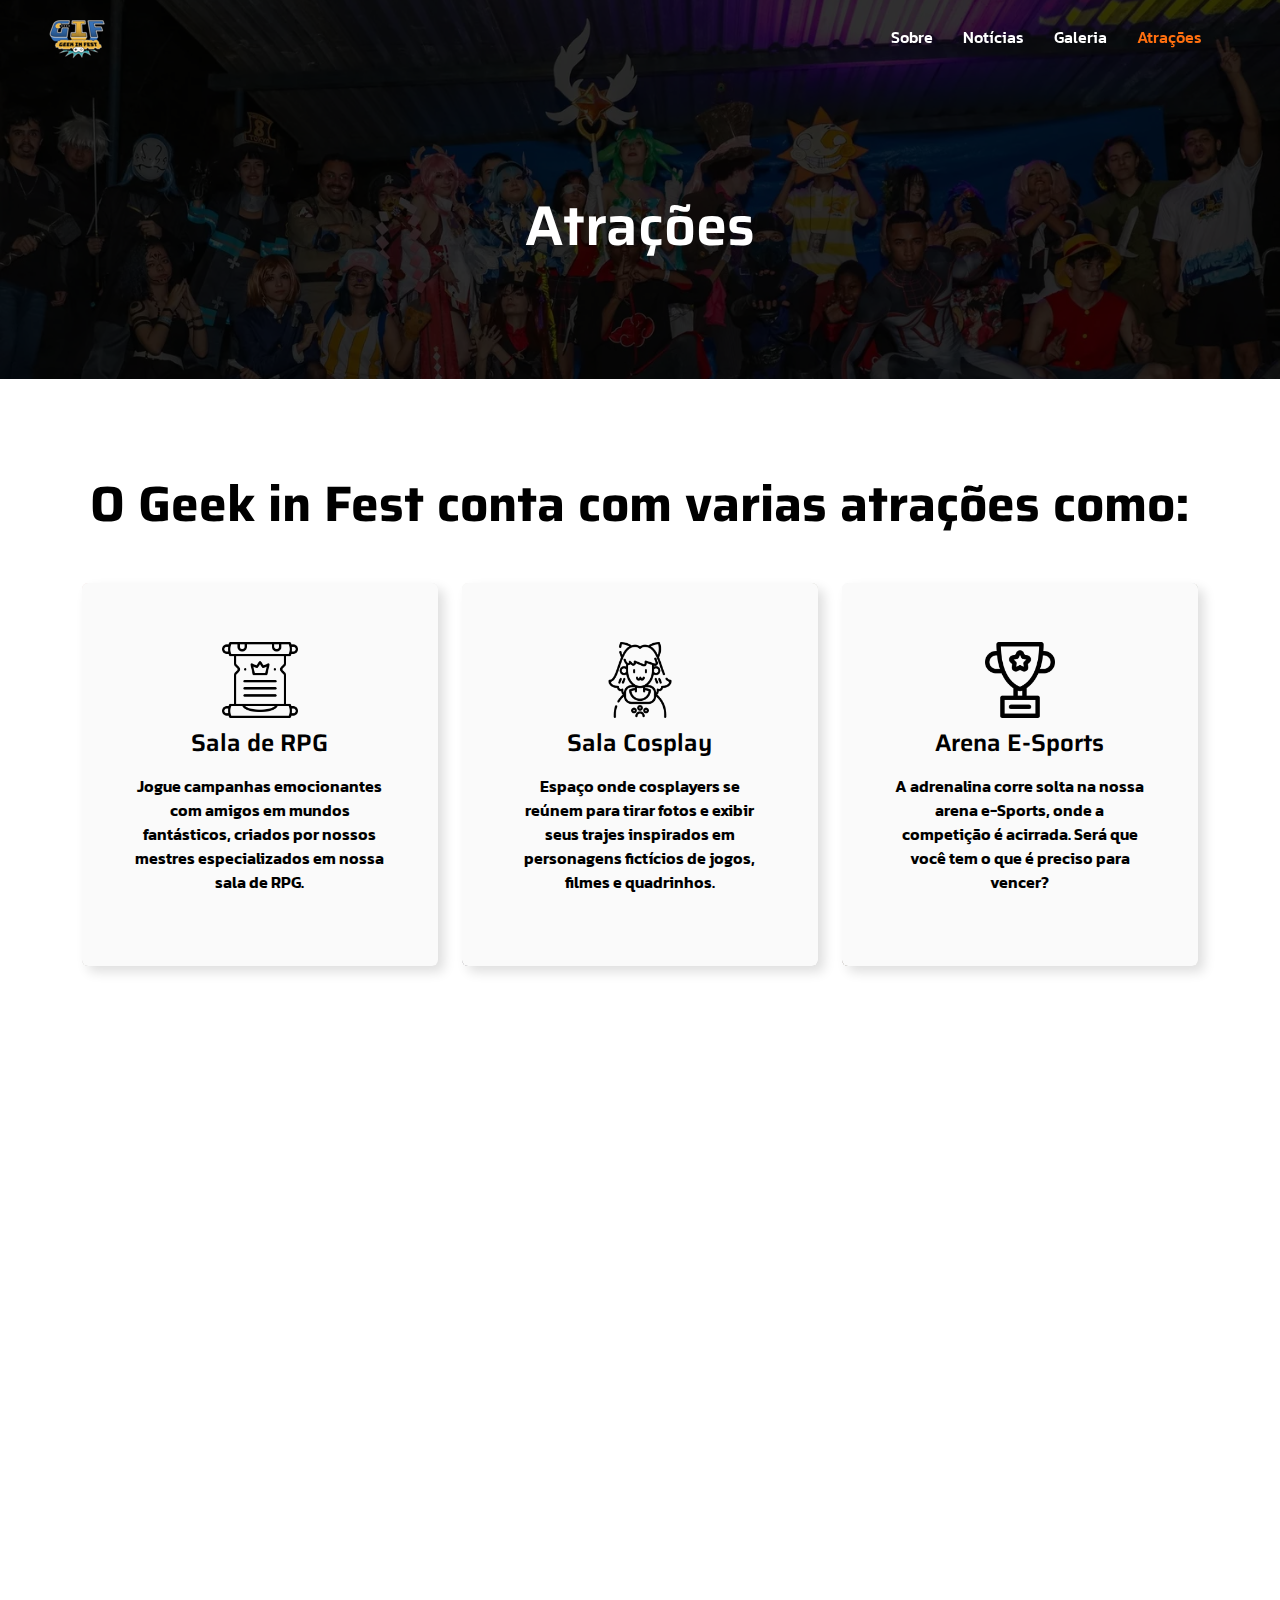
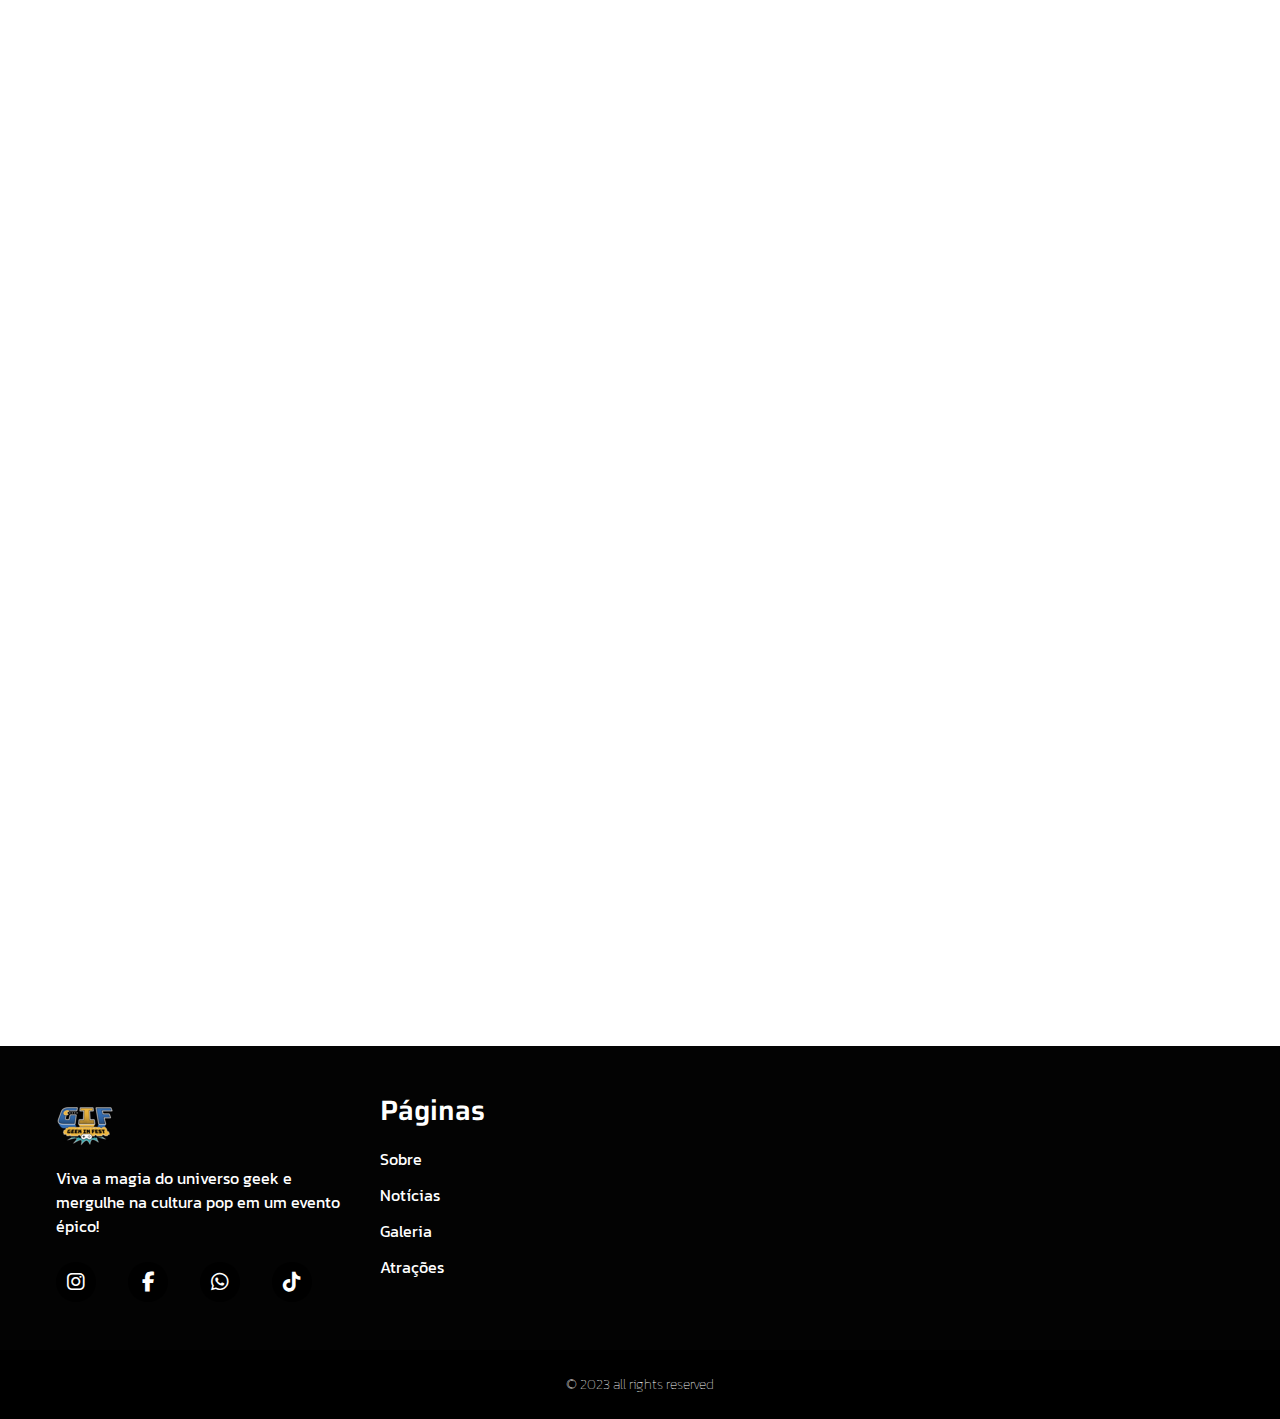
<file: atracoes.html>
<!DOCTYPE html>
<html lang="en">

<head>
    <meta charset="utf-8">
    <title>Geek in Fest</title>
    <meta content="width=device-width, initial-scale=1.0" name="viewport">
    <meta content="" name="keywords">
    <meta content="" name="description">
    <link rel="icon" type="imagem/png" href="logo1.png" />

    <!-- Google Web Fonts -->
    <link rel="preconnect" href="https://fonts.googleapis.com">
    <link rel="preconnect" href="https://fonts.gstatic.com" crossorigin>
    <link href="https://fonts.googleapis.com/css2?family=Inter:wght@400;500;600&family=Saira:wght@500;600;700&display=swap" rel="stylesheet"> 

    <!-- Icon Font Stylesheet -->
    <link href="https://cdnjs.cloudflare.com/ajax/libs/font-awesome/5.10.0/css/all.min.css" rel="stylesheet">
    <link href="https://cdn.jsdelivr.net/npm/bootstrap-icons@1.4.1/font/bootstrap-icons.css" rel="stylesheet">

    <!-- Libraries Stylesheet -->
    <link href="lib/animate/animate.min.css" rel="stylesheet">
    <link href="lib/owlcarousel/assets/owl.carousel.min.css" rel="stylesheet">

    <!-- Customized Bootstrap Stylesheet -->
    <link href="css/bootstrap.min.css" rel="stylesheet">

    <!-- Template Stylesheet -->
    <link href="css/style.css" rel="stylesheet">
    <link rel="stylesheet" href="css\estiloatracoes.css">
    <link rel="stylesheet" href="https://cdnjs.cloudflare.com/ajax/libs/font-awesome/6.4.0/css/all.min.css">

</head>

<body>

        <!-- Navbar Start -->
        <div class="container-fluid fixed-top px-0">

            <nav class="navbar navbar-expand-lg navbar-dark py-lg-0 px-lg-5">
                <a href="index.html" class="navbar-brand ms-4 ms-lg-0">
                    <img src="logo1 (7).png" alt="">
                </a>
                <button type="button" class="navbar-toggler me-4" data-bs-toggle="collapse" data-bs-target="#navbarCollapse">
                    <span class="navbar-toggler-icon"></span>
                </button>
                <div class="collapse navbar-collapse" id="navbarCollapse">
                    <div class="navbar-nav ms-auto p-4 p-lg-0">
                        <a href="sobre.html" class="nav-item nav-link">Sobre</a>
                        <a href="noticia.html" class="nav-item nav-link">Notícias</a>
                        <a href="galerias.html" class="nav-item nav-link">Galeria</a>
                        <a href="atracoes.html" class="nav-item nav-link active">Atrações</a>
                    </div>
                </div>
            </nav>
        </div>
        <!-- Navbar End -->
        


    <!-- Page Header Start -->
    <div class="container-fluid page-header mb-5">
        <div class="container text-center">
            <h1 class="display-4 text-white animated slideInDown mb-4">Atrações</h1>
        </div>
    </div>
    <!-- Page Header End -->

    <div class="container-xxl py-5">
        <div class="container">
            <div class="text-center mx-auto wow " style="max-width: 1500px;">
                <h1 class="display-5 mb-5">O Geek in Fest conta com varias atrações como:</h1>
            </div>
            <div class="row g-4">
                <div class="col-lg-4 col-md-6 wow" >
                    <div class="service-item rounded d-flex h-100">
                        <div class="service-img rounded">
                            <img class="img-fluid" src="img\slide1.webp" alt="">
                        </div>
                        <div class="service-text rounded p-5">
                            <div class="btn-square rounded-circle mx-auto mb-3">
                                <img id="icon" class="img-fluid" src="icones/rpg.png" alt="Icon">
                            </div>
                            <h4 class="mb-3">Sala de RPG</h4>
                            <p class="mb-4">Jogue campanhas emocionantes com amigos em mundos fantásticos, criados por nossos mestres especializados em nossa sala de RPG.</p>
                        </div>
                    </div>
                </div>
                <div class="col-lg-4 col-md-6 wow">
                    <div class="service-item rounded d-flex h-100">
                        <div class="service-img rounded">
                            <img class="img-fluid" src="img\slide4.webp" alt="">
                        </div>
                        <div class="service-text rounded p-5">
                            <div class="btn-square rounded-circle mx-auto mb-3">
                                <img  class="img-fluid" src="icones/cosplay.png" alt="Icon">
                            </div>
                            <h4 class="mb-3">Sala Cosplay</h4>
                            <p class="mb-4">Espaço onde cosplayers se reúnem para tirar fotos e exibir seus trajes inspirados em personagens fictícios de jogos, filmes e quadrinhos.</p>
                        </div>
                    </div>
                </div>
                <div class="col-lg-4 col-md-6 wow">
                    <div class="service-item rounded d-flex h-100">
                        <div class="service-img rounded">
                          <img class="img-fluid" src="img/slide16.webp" alt="">
                      </div>
                        <div class="service-text rounded p-5">
                            <div class="btn-square rounded-circle mx-auto mb-3">
                                <img class="img-fluid" src="icones/trophy.png" alt="Icon">
                            </div>
                            <h4 class="mb-3">Arena E-Sports</h4>
                            <p class="mb-4">A adrenalina corre solta na nossa arena e-Sports, onde a competição é acirrada. Será que você tem o que é preciso para vencer?</p>
                        </div>
                    </div>
                </div>
                <div class="col-lg-4 col-md-6 wow">
                    <div class="service-item rounded d-flex h-100">
                        <div class="service-img rounded">
                            <img class="img-fluid" src="img/slide10.webp" alt="">
                        </div>
                        <div class="service-text rounded p-5">
                            <div class="btn-square rounded-circle mx-auto mb-3">
                                <img class="img-fluid" src="icones/artista.png" alt="Icon">
                            </div>
                            <h4 class="mb-3">Sala Artistas</h4>
                            <p class="mb-4">Admire e compre criações de artistas locais em nossa sala, com obras incríveis para levar um pedacinho de arte para casa.</p>
                        </div>
                    </div>
                </div>
                <div class="col-lg-4 col-md-6 wow">
                    <div class="service-item rounded d-flex h-100">
                        <div class="service-img rounded">
                            <img class="img-fluid" src="img/slide3.jpg" alt="">
                        </div>
                        <div class="service-text rounded p-5">
                            <div class="btn-square rounded-circle mx-auto mb-3">
                                <img class="img-fluid" src="icones/danca.png" alt="Icon">
                            </div>
                            <h4 class="mb-3">Sala Just Dance</h4>
                            <p class="mb-4">Sinta o ritmo, dance com paixão e mostre seus melhores passos em uma sala cheia de energia e diversão.</p>
                        </div>
                    </div>
                </div>
                <div class="col-lg-4 col-md-6 wow" data-wow-delay="0.5s">
                    <div class="service-item rounded d-flex h-100">
                        <div class="service-img rounded">
                            <img class="img-fluid" src="img\slide2.webp" alt="">
                        </div>
                        <div class="service-text rounded p-5">
                            <div class="btn-square rounded-circle mx-auto mb-3">
                                <img class="img-fluid" src="icones/trading-card.png" alt="Icon">
                            </div>
                            <h4 class="mb-3">Sala Card Game</h4>
                            <p class="mb-4">Sala para jogar card games como Magic: The Gathering e Yu-Gi-Oh!, onde jogadores competem com seus baralhos personalizados.</p>
                        </div>
                    </div>
                </div>
                <div class="col-lg-4 col-md-6 wow">
                  <div class="service-item rounded d-flex h-100">
                      <div class="service-img rounded">
                          <img class="img-fluid" src="img/slide15.webp" alt="">
                      </div>
                      <div class="service-text rounded p-5">
                          <div class="btn-square rounded-circle mx-auto mb-3">
                              <img class="img-fluid" src="icones/jogos.png" alt="Icon">
                          </div>
                          <h4 class="mb-3">Sala de Jogos</h4>
                          <p class="mb-4">Espaço em eventos para jogar videogames, onde os participantes podem experimentar jogos de última geração e clássicos nostálgicos.</p>
                      </div>
                  </div>
              </div>
              <div class="col-lg-4 col-md-6 wow">
                <div class="service-item rounded d-flex h-100">
                    <div class="service-img rounded">
                      <img class="img-fluid" src="img/slide14.webp" alt="">
                  </div>
                    <div class="service-text rounded p-5">
                        <div class="btn-square rounded-circle mx-auto mb-3">
                            <img class="img-fluid" src="icones/fairground.png" alt="Icon">
                        </div>
                        <h4 class="mb-3">Stands</h4>
                        <p class="mb-4">Espaços em eventos onde empresas ou organizações exibem produtos, serviços ou informações em uma estrutura personalizada.</p>
                    </div>
                </div>
            </div>
            <div class="col-lg-4 col-md-6 wow">
              <div class="service-item rounded d-flex h-100">
                  <div class="service-img rounded">
                      <img class="img-fluid" src="img/slide5.webp" alt="">
                  </div>
                  <div class="service-text rounded p-5">
                      <div class="btn-square rounded-circle mx-auto mb-3">
                          <img class="img-fluid" src="icones/kpop.png" alt="Icon">
                      </div>
                      <h4 class="mb-3">Sala e Competição K-Pop</h4>
                      <p class="mb-4">Espaço em eventos para competições de dança e canto K-Pop, onde os participantes apresentam performances baseadas em artistas coreanos.</p>
                  </div>
              </div>
          </div>
          <div class="col-lg-4 col-md-6 wow">
            <div class="service-item rounded d-flex h-100">
                <div class="service-img rounded">
                    <img class="img-fluid" src="img/slide7.webp" alt="">
                </div>
                <div class="service-text rounded p-5">
                    <div class="btn-square rounded-circle mx-auto mb-3">
                        <img class="img-fluid" src="icones/dubbing.png" alt="Icon">
                    </div>
                    <h4 class="mb-3">Dublador</h4>
                    <p class="mb-4">Erat ipsum justo amet duo et elitr dolor, est duo duo eos lorem sed diam stet diam sed stet.</p>
                </div>
            </div>
        </div>
        <div class="col-lg-4 col-md-6 wow">
          <div class="service-item rounded d-flex h-100">
              <div class="service-img rounded">
                  <img class="img-fluid" src="img/slide6.webp" alt="">
              </div>
              <div class="service-text rounded p-5">
                  <div class="btn-square rounded-circle mx-auto mb-3">
                      <img class="img-fluid" src="icones/swords.png" alt="Icon">
                  </div>
                  <h4 class="mb-3">Swordplay</h4>
                  <p class="mb-4">Lute com espadas e escudos em duelos de tirar o fôlego e muita adrenalina, para se tornar o campeão.</p>
              </div>
          </div>
      </div>
    <div class="col-lg-4 col-md-6 wow">
      <div class="service-item rounded d-flex h-100">
          <div class="service-img rounded">
              <img class="img-fluid" src="img/slide12.webp" alt="">
          </div>
          <div class="service-text rounded p-5">
              <div class="btn-square rounded-circle mx-auto mb-3">
                  <img class="img-fluid" src="icones/fashion.png" alt="Icon">
              </div>
              <h4 class="mb-3">Shows</h4>
              <p class="mb-4">Erat ipsum justo amet duo et elitr dolor, est duo duo eos lorem sed diam stet diam sed stet.</p>
          </div>
      </div>
  </div>
  <div class="col-lg-4 col-md-6 wow">
      <div class="service-item rounded d-flex h-100">
          <div class="service-img rounded">
              <img class="img-fluid" src="img/slide9.webp" alt="">
          </div>
          <div class="service-text rounded p-5">
              <div class="btn-square rounded-circle mx-auto mb-3">
                  <img class="img-fluid" src="icones/expositor.png" alt="Icon">
              </div>
              <h4 class="mb-3">Expositores</h4>
              <p class="mb-4">Erat ipsum justo amet duo et elitr dolor, est duo duo eos lorem sed diam stet diam sed stet.</p>
          </div>
      </div>
  </div>
  <div class="col-lg-4 col-md-6 wow">
      <div class="service-item rounded d-flex h-100">
          <div class="service-img rounded">
              <img class="img-fluid" src="img/slide13.webp" alt="">
          </div>
          <div class="service-text rounded p-5">
              <div class="btn-square rounded-circle mx-auto mb-3">
                  <img class="img-fluid" src="icones/light-saber.png" alt="Icon">
              </div>
              <h4 class="mb-3">Sala Star Wars</h4>
              <p class="mb-4">Uma viagem emocionante pela galáxia, com fãs vestindo trajes incríveis e discutindo teorias em uma sala dedicada à saga.</p>
          </div>
      </div>
  </div>
  <div class="col-lg-4 col-md-6 wow">
      <div class="service-item rounded d-flex h-100">
          <div class="service-img rounded">
              <img class="img-fluid" src="img/slide17.webp" alt="">
          </div>
          <div class="service-text rounded p-5">
              <div class="btn-square rounded-circle mx-auto mb-3">
                  <img class="img-fluid" src="icones/harry-potter.png" alt="Icon">
              </div>
              <h4 class="mb-3">Sala Harry Potter</h4>
              <p class="mb-4">Adentre no mundo mágico de Hogwarts, com decoração encantadora, aulas de feitiços, duelos de varinhas e atividades inspiradas na icônica saga de bruxos.</p>
          </div>
      </div>
  </div>
            </div>
        </div>
    </div>

</main>

<footer>
    <div id="footer_content">
        <div id="footer_contacts">
            <h1><img src="logo1 (7).png" alt=""></h1>
            <p>Viva a magia do universo geek e mergulhe na cultura pop em um evento épico!</p>

            <div id="footer_social_media">
                <a href="https://www.instagram.com/geekinfest/" class="footer-link" id="instagram">
                    <i class="fa-brands fa-instagram"></i>
                </a>

                <a href="https://www.facebook.com/GeekInFest" class="footer-link" id="facebook">
                    <i class="fa-brands fa-facebook-f"></i>
                </a>

                <a href="https://chat.whatsapp.com/FnSOpzWOkKL20iwbH51X1S" class="footer-link" id="whatsapp">
                    <i class="fa-brands fa-whatsapp"></i>
                </a>

                <a href="https://www.tiktok.com/@geekinfest" class="footer-link" id="tiktok">
                    <i class="fa-brands fa-tiktok"></i>
                </a>
            </div>
        </div>
        
        <ul class="footer-list">
            <li>
                <h3 class="footer_title">Páginas</h3>
            </li>
            <li>
                <a href="sobre.html" class="footer-link">Sobre</a>   
            </li>
            <li>
                <a href="noticia.html" class="footer-link">Notícias</a>
            </li>
            <li>
                <a href="galerias.html" class="footer-link"">Galeria</a>
            </li>
            <li>
                <a href="atracoes.html" class="footer-link"">Atrações</a>
            </li>
        </ul>
    </div>
    <div id="footer_copyright">
        &#169
        2023 all rights reserved
    </div>
</footer>

    <!-- JavaScript Libraries -->
    <script src="https://code.jquery.com/jquery-3.4.1.min.js"></script>
    <script src="https://cdn.jsdelivr.net/npm/bootstrap@5.0.0/dist/js/bootstrap.bundle.min.js"></script>
    <script src="lib/wow/wow.min.js"></script>
    <script src="lib/easing/easing.min.js"></script>
    <script src="lib/waypoints/waypoints.min.js"></script>
    <script src="lib/owlcarousel/owl.carousel.min.js"></script>
    <script src="lib/parallax/parallax.min.js"></script>

    <!-- Template Javascript -->
    <script src="js/main.js"></script>
</body>

</html>
</file>
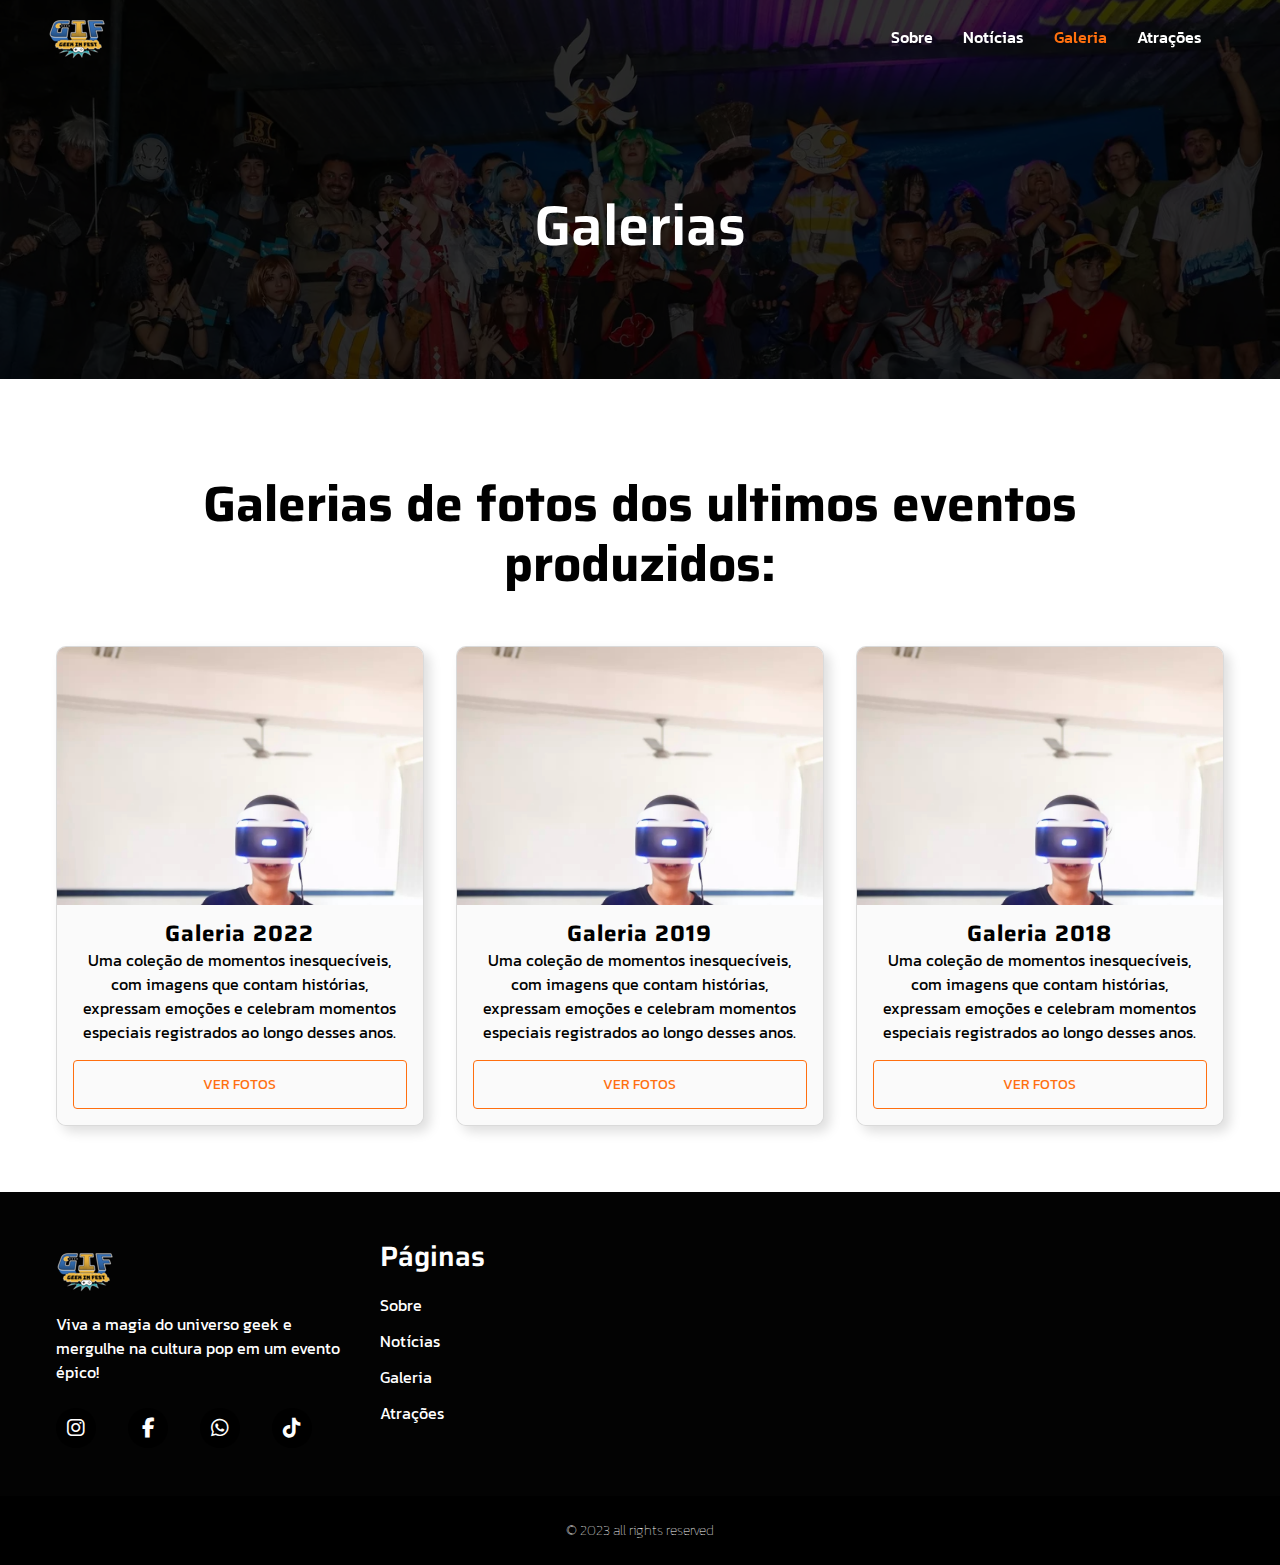
<file: galerias.html>
<!DOCTYPE html>
<html lang="en">

<head>
    <meta charset="utf-8">
    <title>Geek in Fest</title>
    <meta content="width=device-width, initial-scale=1.0" name="viewport">
    <meta content="" name="keywords">
    <meta content="" name="description">
    <link rel="icon" type="imagem/png" href="logo1.png" />

    <!-- Google Web Fonts -->
    <link rel="preconnect" href="https://fonts.googleapis.com">
    <link rel="preconnect" href="https://fonts.gstatic.com" crossorigin>
    <link href="https://fonts.googleapis.com/css2?family=Inter:wght@400;500;600&family=Saira:wght@500;600;700&display=swap" rel="stylesheet"> 

    <!-- Icon Font Stylesheet -->
    <link href="https://cdnjs.cloudflare.com/ajax/libs/font-awesome/5.10.0/css/all.min.css" rel="stylesheet">
    <link href="https://cdn.jsdelivr.net/npm/bootstrap-icons@1.4.1/font/bootstrap-icons.css" rel="stylesheet">

    <!-- Libraries Stylesheet -->
    <link href="lib/animate/animate.min.css" rel="stylesheet">
    <link href="lib/owlcarousel/assets/owl.carousel.min.css" rel="stylesheet">

    <!-- Customized Bootstrap Stylesheet -->
    <link href="css/bootstrap.min.css" rel="stylesheet">

    <!-- Template Stylesheet -->
    <link href="css/style.css" rel="stylesheet">
    <link rel="stylesheet" href="css\estiloatracoes.css">
    <link rel="stylesheet" href="css/estilogalerias.css">
    <link rel="stylesheet" href="https://cdnjs.cloudflare.com/ajax/libs/font-awesome/6.4.0/css/all.min.css">

</head>

<body>

        <!-- Navbar Start -->
        <div class="container-fluid fixed-top px-0">

            <nav class="navbar navbar-expand-lg navbar-dark py-lg-0 px-lg-5">
                <a href="index.html" class="navbar-brand ms-4 ms-lg-0">
                    <img src="logo1 (7).png" alt="">
                </a>
                <button type="button" class="navbar-toggler me-4" data-bs-toggle="collapse" data-bs-target="#navbarCollapse">
                    <span class="navbar-toggler-icon"></span>
                </button>
                <div class="collapse navbar-collapse" id="navbarCollapse">
                    <div class="navbar-nav ms-auto p-4 p-lg-0">
                        <a href="sobre.html" class="nav-item nav-link">Sobre</a>
                        <a href="noticia.html" class="nav-item nav-link">Notícias</a>
                        <a href="galerias.html" class="nav-item nav-link active">Galeria</a>
                        <a href="atracoes.html" class="nav-item nav-link">Atrações</a>
                    </div>
                </div>
            </nav>
        </div>
        <!-- Navbar End -->
        


    <!-- Page Header Start -->
    <div class="container-fluid page-header mb-5">
        <div class="container text-center">
            <h1 class="display-4 text-white animated slideInDown mb-4">Galerias</h1>
        </div>
    </div>
    <!-- Page Header End -->

    <div class="container-xxl py-5">
        <div class="container">
            <div class="text-center mx-auto wow" style="max-width: 1500px;">
                <h1 class="display-5 mb-5">Galerias de fotos dos ultimos eventos produzidos:</h1>
            </div>
        </div>
    </div>

    <div class="main">
        <ul class="cards">
          <li class="cards_item">
            <div class="card">
              <div class="card_image"><img src="img\imgcard\slide11 copy.jpg"></div>
              <div class="card_content">
                <h2 class="card_title">Galeria 2022</h2>
                <p class="card_text">Uma coleção de momentos inesquecíveis, com imagens que contam histórias, expressam emoções e celebram momentos especiais registrados ao longo desses anos.</p>
                <a class="btn-galeria card_btn" href="galerias2022.html">Ver Fotos</a>
              </div>
            </div>
          </li>
          <li class="cards_item">
            <div class="card">
              <div class="card_image"><img src="img\imgcard\slide11 copy.jpg"></div>
              <div class="card_content">
                <h2 class="card_title">Galeria 2019</h2>
                <p class="card_text">Uma coleção de momentos inesquecíveis, com imagens que contam histórias, expressam emoções e celebram momentos especiais registrados ao longo desses anos.</p>
                <a class="btn-galeria card_btn" href="galerias2019.html">Ver Fotos</a>
              </div>
            </div>
          </li>
          <li class="cards_item">
            <div class="card">
              <div class="card_image"><img src="img\imgcard\slide11 copy.jpg"></div>
              <div class="card_content">
                <h2 class="card_title">Galeria 2018</h2>
                <p class="card_text">Uma coleção de momentos inesquecíveis, com imagens que contam histórias, expressam emoções e celebram momentos especiais registrados ao longo desses anos.</p>
                <a class="btn-galeria card_btn" href="galerias2018.html">Ver Fotos</a>
              </div>
            </div>
          </li>
        </ul>
      </div>
</main>

<footer>
    <div id="footer_content">
        <div id="footer_contacts">
            <h1><img src="logo1 (7).png" alt=""></h1>
            <p>Viva a magia do universo geek e mergulhe na cultura pop em um evento épico!</p>
            <div id="footer_social_media">
                <a href="https://www.instagram.com/geekinfest/" class="footer-link" id="instagram">
                    <i class="fa-brands fa-instagram"></i>
                </a>

                <a href="https://www.facebook.com/GeekInFest" class="footer-link" id="facebook">
                    <i class="fa-brands fa-facebook-f"></i>
                </a>

                <a href="https://chat.whatsapp.com/FnSOpzWOkKL20iwbH51X1S" class="footer-link" id="whatsapp">
                    <i class="fa-brands fa-whatsapp"></i>
                </a>

                <a href="https://www.tiktok.com/@geekinfest" class="footer-link" id="tiktok">
                    <i class="fa-brands fa-tiktok"></i>
                </a>
            </div>
        </div>     
        <ul class="footer-list">
            <li>
                <h3 class="footer_title">Páginas</h3>
            </li>
            <li>
                <a href="sobre.html" class="footer-link">Sobre</a>   
            </li>
            <li>
                <a href="noticia.html" class="footer-link">Notícias</a>
            </li>
            <li>
                <a href="galerias.html" class="footer-link">Galeria</a>
            </li>
            <li>
                <a href="atracoes.html" class="footer-link">Atrações</a>
            </li>
        </ul>
    </div>
    
    <div id="footer_copyright">
        &#169
        2023 all rights reserved
    </div>
</footer>

    <!-- JavaScript Libraries -->
    <script src="https://code.jquery.com/jquery-3.4.1.min.js"></script>
    <script src="https://cdn.jsdelivr.net/npm/bootstrap@5.0.0/dist/js/bootstrap.bundle.min.js"></script>
    <script src="lib/wow/wow.min.js"></script>
    <script src="lib/easing/easing.min.js"></script>
    <script src="lib/waypoints/waypoints.min.js"></script>
    <script src="lib/owlcarousel/owl.carousel.min.js"></script>
    <script src="lib/parallax/parallax.min.js"></script>

    <!-- Template Javascript -->
    <script src="js/main.js"></script>
</body>

</html>
</file>
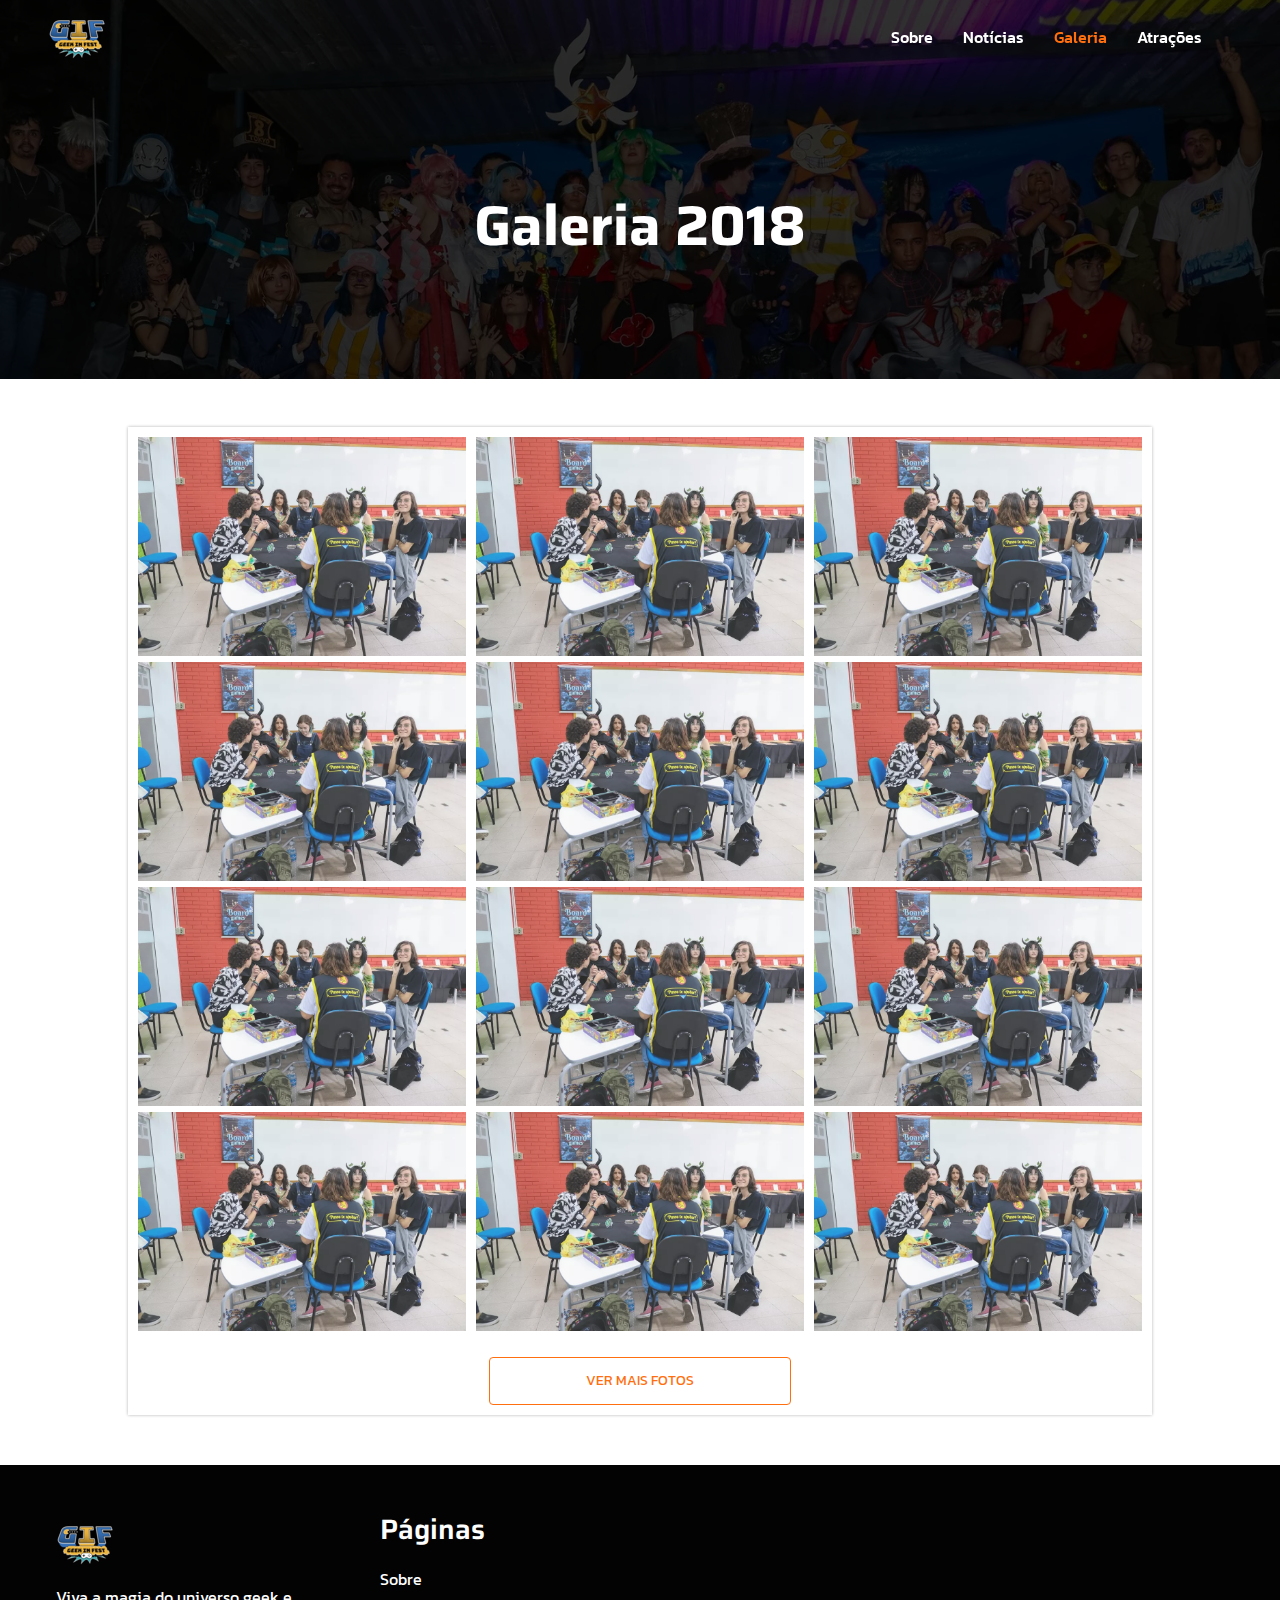
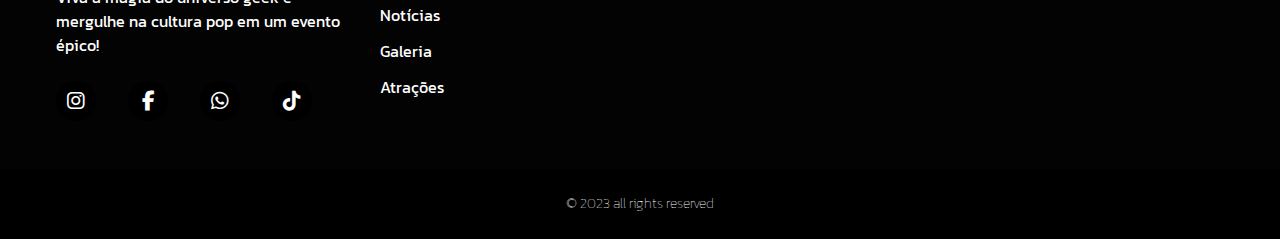
<file: galerias2018.html>
<!DOCTYPE html>
<html lang="en">

<head>
    <meta charset="utf-8">
    <title>Geek in Fest</title>
    <meta content="width=device-width, initial-scale=1.0" name="viewport">
    <meta content="" name="keywords">
    <meta content="" name="description">
    <link rel="icon" type="imagem/png" href="logo1.png" />

    <!-- Google Web Fonts -->
    <link rel="preconnect" href="https://fonts.googleapis.com">
    <link rel="preconnect" href="https://fonts.gstatic.com" crossorigin>
    <link href="https://fonts.googleapis.com/css2?family=Inter:wght@400;500;600&family=Saira:wght@500;600;700&display=swap" rel="stylesheet"> 

    <!-- Icon Font Stylesheet -->
    <link href="https://cdnjs.cloudflare.com/ajax/libs/font-awesome/5.10.0/css/all.min.css" rel="stylesheet">
    <link href="https://cdn.jsdelivr.net/npm/bootstrap-icons@1.4.1/font/bootstrap-icons.css" rel="stylesheet">
    <link href="https://vjs.zencdn.net/8.0.4/video-js.css" rel="stylesheet" />
    

    <!-- Libraries Stylesheet -->
    <link href="lib/animate/animate.min.css" rel="stylesheet">
    <link href="lib/owlcarousel/assets/owl.carousel.min.css" rel="stylesheet">

    <!-- Customized Bootstrap Stylesheet -->
    <link href="css/bootstrap.min.css" rel="stylesheet">

    <!-- Template Stylesheet -->
    <link href="css/style.css" rel="stylesheet">
    <link rel="stylesheet" href="https://cdnjs.cloudflare.com/ajax/libs/font-awesome/6.4.0/css/all.min.css">

</head>

<body>

        <!-- Navbar Start -->
        <div class="container-fluid fixed-top px-0">

            <nav class="navbar navbar-expand-lg navbar-dark py-lg-0 px-lg-5">
                <a href="index.html" class="navbar-brand ms-4 ms-lg-0">
                    <img src="logo1 (7).png" alt="">
                </a>
                <button type="button" class="navbar-toggler me-4" data-bs-toggle="collapse" data-bs-target="#navbarCollapse">
                    <span class="navbar-toggler-icon"></span>
                </button>
                <div class="collapse navbar-collapse" id="navbarCollapse">
                    <div class="navbar-nav ms-auto p-4 p-lg-0">
                        <a href="sobre.html" class="nav-item nav-link">Sobre</a>
                        <a href="noticia.html" class="nav-item nav-link">Notícias</a>
                        <a href="galerias.html" class="nav-item nav-link active">Galeria</a>
                        <a href="atracoes.html" class="nav-item nav-link">Atrações</a>
                    </div>
                </div>
            </nav>
        </div>
        <!-- Navbar End -->


    <!-- Page Header Start -->
    <div class="container-fluid page-header mb-5 wow ">
        <div class="container text-center">
            <h1 class="display-4 text-white animated slideInDown mb-4">Galeria 2018</h1>
        </div>
    </div> 

    <div class="gallery-container">
    <div class="gallery-item" data-index="1">
        <img src="img\slide1.webp">
    </div>
    <div class="gallery-item" data-index="2">
        <img src="img\slide1.webp">
    </div>
    <div class="gallery-item" data-index="3">
        <img src="img\slide1.webp">
    </div>
    <div class="gallery-item" data-index="4">
        <img src="img\slide1.webp">
    </div>
    <div class="gallery-item" data-index="5">
        <img src="img\slide1.webp">
    </div>
    <div class="gallery-item" data-index="6">
        <img src="img\slide1.webp">
    </div>
    <div class="gallery-item" data-index="7">
        <img src="img\slide1.webp">
    </div>
    <div class="gallery-item" data-index="8">
        <img src="img\slide1.webp">
    </div>
    <div class="gallery-item" data-index="9">
        <img src="img\slide1.webp">
    </div>
    <div class="gallery-item" data-index="10">
        <img src="img\slide1.webp">
    </div>
    <div class="gallery-item" data-index="11">
        <img src="img\slide1.webp">
    </div>
    <div class="gallery-item" data-index="12">
        <img src="img\slide1.webp">
    </div>
    <button class="centered-button">Ver mais fotos</button>
</div>
    

</main>

<footer>
    <div id="footer_content">
        <div id="footer_contacts">
            <h1><img src="logo1 (7).png" alt=""></h1>
            <p>Viva a magia do universo geek e mergulhe na cultura pop em um evento épico!</p>

            <div id="footer_social_media">
                <a href="https://www.instagram.com/geekinfest/" class="footer-link" id="instagram">
                    <i class="fa-brands fa-instagram"></i>
                </a>

                <a href="https://www.facebook.com/GeekInFest" class="footer-link" id="facebook">
                    <i class="fa-brands fa-facebook-f"></i>
                </a>

                <a href="https://chat.whatsapp.com/FnSOpzWOkKL20iwbH51X1S" class="footer-link" id="whatsapp">
                    <i class="fa-brands fa-whatsapp"></i>
                </a>

                <a href="https://www.tiktok.com/@geekinfest" class="footer-link" id="tiktok">
                    <i class="fa-brands fa-tiktok"></i>
                </a>
            </div>
        </div>
        
        <ul class="footer-list">
            <li>
                <h3 class="footer_title">Páginas</h3>
            </li>
            <li>
                <a href="sobre.html" class="footer-link">Sobre</a>   
            </li>
            <li>
                <a href="noticia.html" class="footer-link">Notícias</a>
            </li>
            <li>
                <a href="galerias.html" class="footer-link"">Galeria</a>
            </li>
            <li>
                <a href="atracoes.html" class="footer-link"">Atrações</a>
            </li>
        </ul>
    </div>
    <div id="footer_copyright">
        &#169
        2023 all rights reserved
    </div>
</footer>

    <!-- JavaScript Libraries -->
    <script src="https://code.jquery.com/jquery-3.4.1.min.js"></script>
    <script src="https://cdn.jsdelivr.net/npm/bootstrap@5.0.0/dist/js/bootstrap.bundle.min.js"></script>
    <script src="lib/wow/wow.min.js"></script>
    <script src="lib/easing/easing.min.js"></script>
    <script src="lib/waypoints/waypoints.min.js"></script>
    <script src="lib/owlcarousel/owl.carousel.min.js"></script>
    <script src="lib/parallax/parallax.min.js"></script>
    <script src="https://vjs.zencdn.net/8.0.4/video.min.js"></script>

    <!-- Template Javascript -->
    <script src="js/main.js"></script>
</body>

</html>
</file>
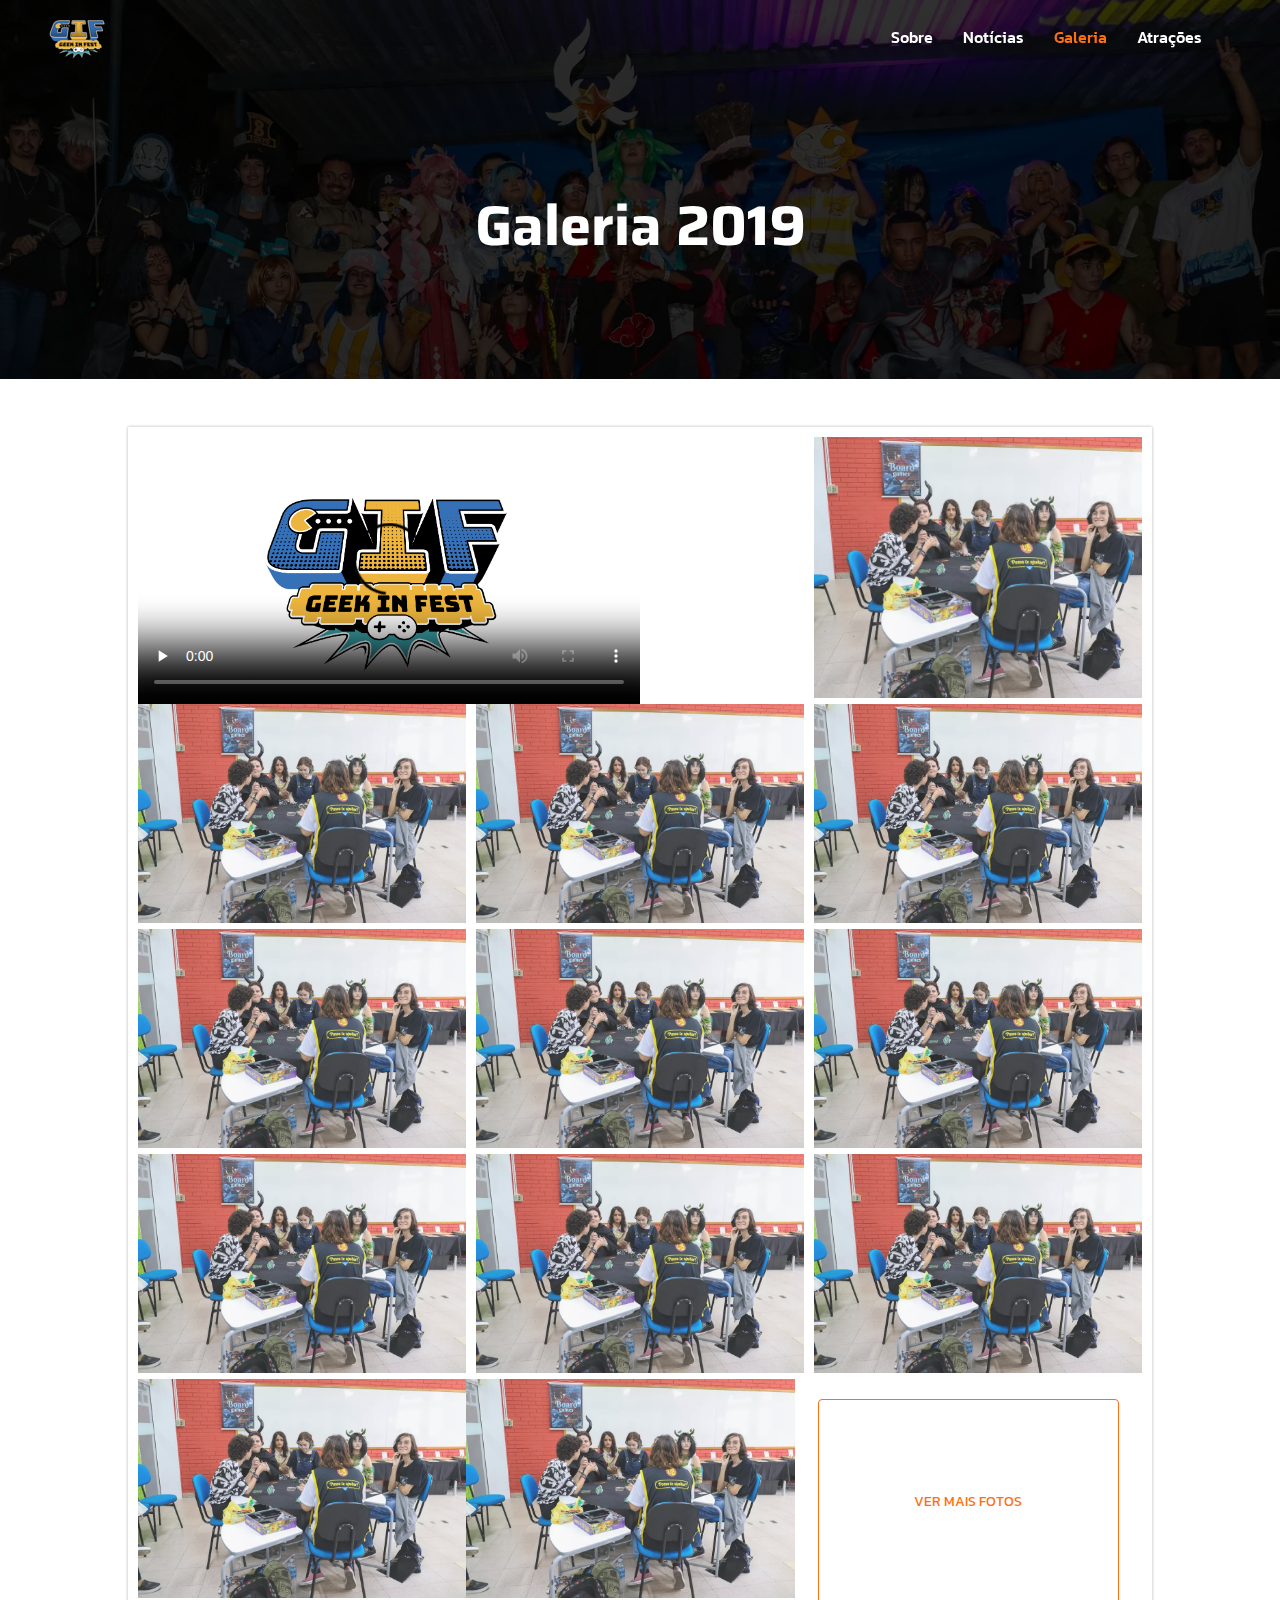
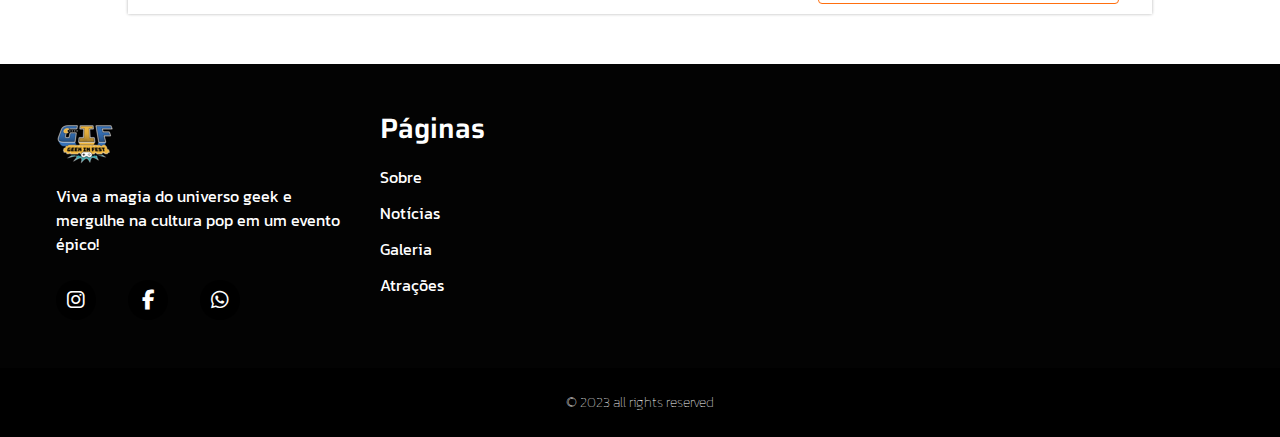
<file: galerias2019.html>
<!DOCTYPE html>
<html lang="en">

<head>
    <meta charset="utf-8">
    <title>Geek in Fest</title>
    <meta content="width=device-width, initial-scale=1.0" name="viewport">
    <meta content="" name="keywords">
    <meta content="" name="description">
    <link rel="icon" type="imagem/png" href="logo1.png" />

    <!-- Google Web Fonts -->
    <link rel="preconnect" href="https://fonts.googleapis.com">
    <link rel="preconnect" href="https://fonts.gstatic.com" crossorigin>
    <link href="https://fonts.googleapis.com/css2?family=Inter:wght@400;500;600&family=Saira:wght@500;600;700&display=swap" rel="stylesheet"> 

    <!-- Icon Font Stylesheet -->
    <link href="https://cdnjs.cloudflare.com/ajax/libs/font-awesome/5.10.0/css/all.min.css" rel="stylesheet">
    <link href="https://cdn.jsdelivr.net/npm/bootstrap-icons@1.4.1/font/bootstrap-icons.css" rel="stylesheet">
    <link href="https://vjs.zencdn.net/8.0.4/video-js.css" rel="stylesheet" />
    

    <!-- Libraries Stylesheet -->
    <link href="lib/animate/animate.min.css" rel="stylesheet">
    <link href="lib/owlcarousel/assets/owl.carousel.min.css" rel="stylesheet">

    <!-- Customized Bootstrap Stylesheet -->
    <link href="css/bootstrap.min.css" rel="stylesheet">

    <!-- Template Stylesheet -->
    <link href="css/style.css" rel="stylesheet">
    <link rel="stylesheet" href="https://cdnjs.cloudflare.com/ajax/libs/font-awesome/6.4.0/css/all.min.css">

</head>

<body>

        <!-- Navbar Start -->
        <div class="container-fluid fixed-top px-0">

            <nav class="navbar navbar-expand-lg navbar-dark py-lg-0 px-lg-5">
                <a href="index.html" class="navbar-brand ms-4 ms-lg-0">
                    <img src="logo1 (7).png" alt="">
                </a>
                <button type="button" class="navbar-toggler me-4" data-bs-toggle="collapse" data-bs-target="#navbarCollapse">
                    <span class="navbar-toggler-icon"></span>
                </button>
                <div class="collapse navbar-collapse" id="navbarCollapse">
                    <div class="navbar-nav ms-auto p-4 p-lg-0">
                        <a href="sobre.html" class="nav-item nav-link">Sobre</a>
                        <a href="noticia.html" class="nav-item nav-link">Notícias</a>
                        <a href="galerias.html" class="nav-item nav-link active">Galeria</a>
                        <a href="atracoes.html" class="nav-item nav-link">Atrações</a>
                    </div>
                </div>
            </nav>
        </div>
        <!-- Navbar End -->


    <!-- Page Header Start -->
    <div class="container-fluid page-header mb-5 wow">
        <div class="container text-center">
            <h1 class="display-4 text-white animated slideInDown mb-4">Galeria 2019</h1>
        </div>
    </div> 

    <div class="gallery-container">
        <video id="my_video_1" class="video-js vjs-default-skin" width="50%" height="267px"
        controls preload="none" poster='logo1.png'
        data-setup='{ "aspectRatio":"640:267", "playbackRates": [1, 1.5, 2] }'>
      <source src="video\gif2019.mp4" type='video/mp4' />
      <source src="https://vjs.zencdn.net/v/oceans.webm" type='video/webm' />
    </video>
  <style>
    .video-js .vjs-control-bar { 
      display: -webkit-box;
      display: -webkit-flex;
      display: -ms-flexbox;
      display: flex;
    }
  </style>
    <div class="gallery-item" data-index="1">
        <img src="img\slide1.webp">
    </div>
    <div class="gallery-item" data-index="2">
        <img src="img\slide1.webp">
    </div>
    <div class="gallery-item" data-index="3">
        <img src="img\slide1.webp">
    </div>
    <div class="gallery-item" data-index="4">
        <img src="img\slide1.webp">
    </div>
    <div class="gallery-item" data-index="5">
        <img src="img\slide1.webp">
    </div>
    <div class="gallery-item" data-index="6">
        <img src="img\slide1.webp">
    </div>
    <div class="gallery-item" data-index="7">
        <img src="img\slide1.webp">
    </div>
    <div class="gallery-item" data-index="8">
        <img src="img\slide1.webp">
    </div>
    <div class="gallery-item" data-index="9">
        <img src="img\slide1.webp">
    </div>
    <div class="gallery-item" data-index="10">
        <img src="img\slide1.webp">
    </div>
    <div class="gallery-item" data-index="11">
        <img src="img\slide1.webp">
    </div>
    <div class="gallery-item" data-index="12">
        <img src="img\slide1.webp">
    </div>
    <button class="centered-button">Ver mais fotos</button>
</div>
    

</main>

<footer>
    <div id="footer_content">
        <div id="footer_contacts">
            <h1><img src="logo1 (7).png" alt=""></h1>
            <p>Viva a magia do universo geek e mergulhe na cultura pop em um evento épico!</p>

            <div id="footer_social_media">
                <a href="https://www.instagram.com/geekinfest/" class="footer-link" id="instagram">
                    <i class="fa-brands fa-instagram"></i>
                </a>

                <a href="https://www.facebook.com/GeekInFest" class="footer-link" id="facebook">
                    <i class="fa-brands fa-facebook-f"></i>
                </a>

                <a href="https://chat.whatsapp.com/FnSOpzWOkKL20iwbH51X1S" class="footer-link" id="whatsapp">
                    <i class="fa-brands fa-whatsapp"></i>
                </a>
            </div>
        </div>
        
        <ul class="footer-list">
            <li>
                <h3 class="footer_title">Páginas</h3>
            </li>
            <li>
                <a href="sobre.html" class="footer-link">Sobre</a>   
            </li>
            <li>
                <a href="noticia.html" class="footer-link">Notícias</a>
            </li>
            <li>
                <a href="galerias.html" class="footer-link"">Galeria</a>
            </li>
            <li>
                <a href="atracoes.html" class="footer-link"">Atrações</a>
            </li>
        </ul>
    </div>
    <div id="footer_copyright">
        &#169
        2023 all rights reserved
    </div>
</footer>

    <!-- JavaScript Libraries -->
    <script src="https://code.jquery.com/jquery-3.4.1.min.js"></script>
    <script src="https://cdn.jsdelivr.net/npm/bootstrap@5.0.0/dist/js/bootstrap.bundle.min.js"></script>
    <script src="lib/wow/wow.min.js"></script>
    <script src="lib/easing/easing.min.js"></script>
    <script src="lib/waypoints/waypoints.min.js"></script>
    <script src="lib/owlcarousel/owl.carousel.min.js"></script>
    <script src="lib/parallax/parallax.min.js"></script>
    <script src="https://vjs.zencdn.net/8.0.4/video.min.js"></script>

    <!-- Template Javascript -->
    <script src="js/main.js"></script>
</body>

</html>
</file>
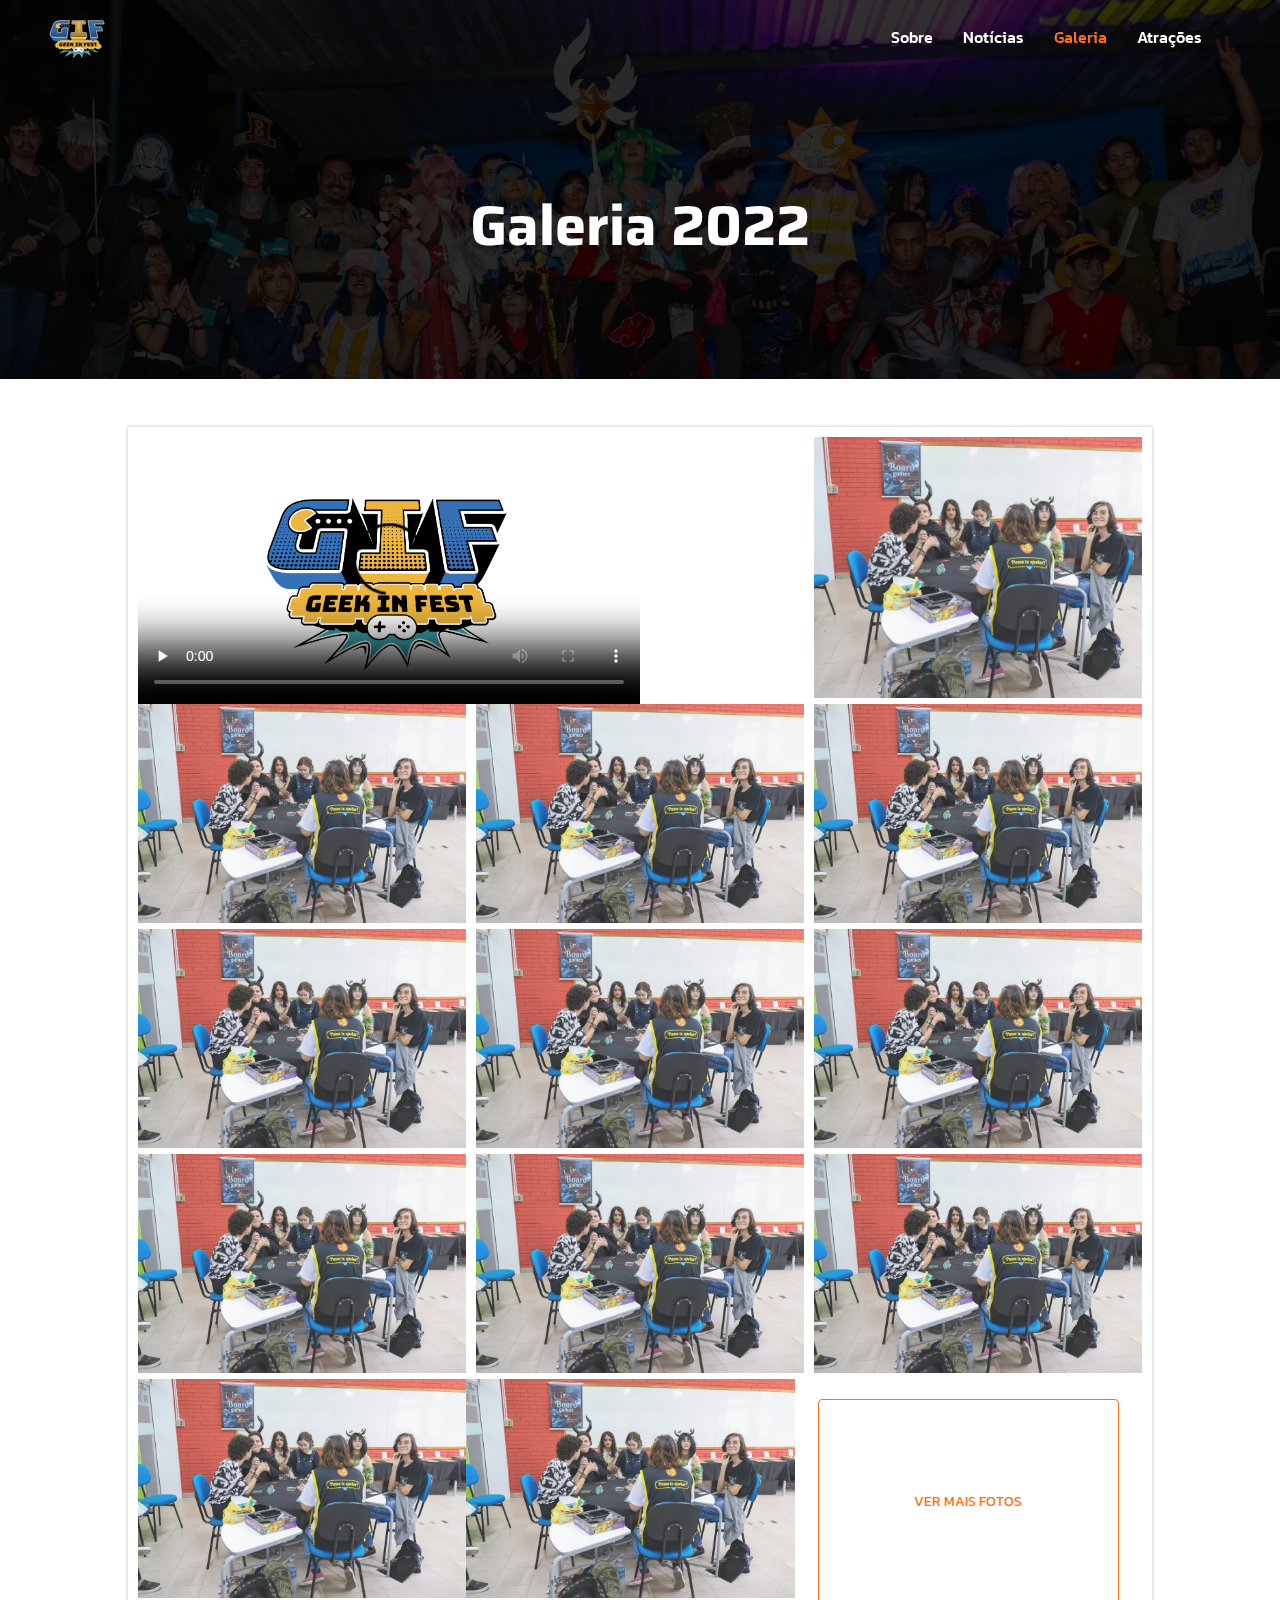
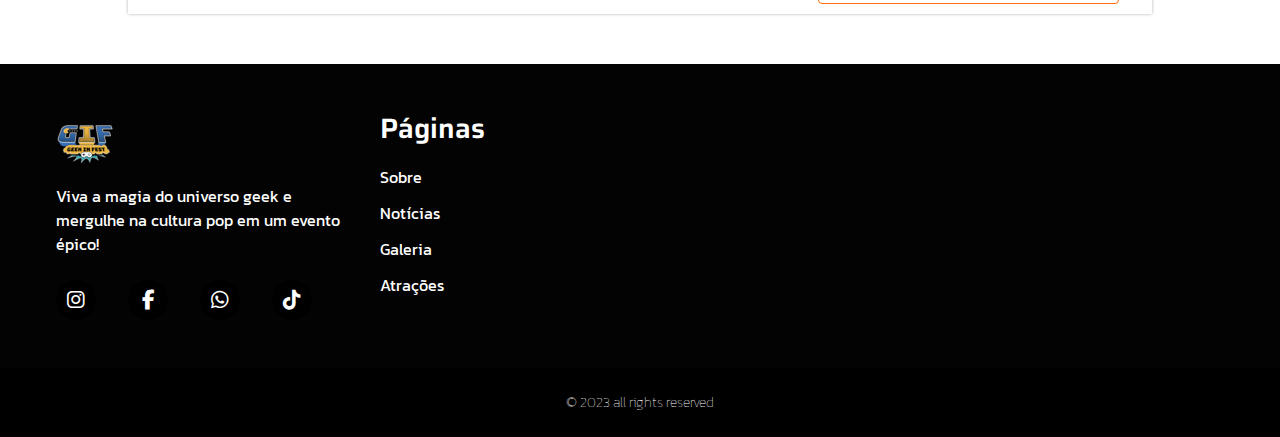
<file: galerias2022.html>
<!DOCTYPE html>
<html lang="en">

<head>
    <meta charset="utf-8">
    <title>Geek in Fest</title>
    <meta content="width=device-width, initial-scale=1.0" name="viewport">
    <meta content="" name="keywords">
    <meta content="" name="description">
    <link rel="icon" type="imagem/png" href="logo1.png" />

    <!-- Google Web Fonts -->
    <link rel="preconnect" href="https://fonts.googleapis.com">
    <link rel="preconnect" href="https://fonts.gstatic.com" crossorigin>
    <link href="https://fonts.googleapis.com/css2?family=Inter:wght@400;500;600&family=Saira:wght@500;600;700&display=swap" rel="stylesheet"> 

    <!-- Icon Font Stylesheet -->
    <link href="https://cdnjs.cloudflare.com/ajax/libs/font-awesome/5.10.0/css/all.min.css" rel="stylesheet">
    <link href="https://cdn.jsdelivr.net/npm/bootstrap-icons@1.4.1/font/bootstrap-icons.css" rel="stylesheet">
    <link href="https://vjs.zencdn.net/8.0.4/video-js.css" rel="stylesheet" />
    

    <!-- Libraries Stylesheet -->
    <link href="lib/animate/animate.min.css" rel="stylesheet">
    <link href="lib/owlcarousel/assets/owl.carousel.min.css" rel="stylesheet">

    <!-- Customized Bootstrap Stylesheet -->
    <link href="css/bootstrap.min.css" rel="stylesheet">

    <!-- Template Stylesheet -->
    <link href="css/style.css" rel="stylesheet">
    <link rel="stylesheet" href="https://cdnjs.cloudflare.com/ajax/libs/font-awesome/6.4.0/css/all.min.css">

</head>

<body>

        <!-- Navbar Start -->
        <div class="container-fluid fixed-top px-0">

            <nav class="navbar navbar-expand-lg navbar-dark py-lg-0 px-lg-5">
                <a href="index.html" class="navbar-brand ms-4 ms-lg-0">
                    <img src="logo1 (7).png" alt="">
                </a>
                <button type="button" class="navbar-toggler me-4" data-bs-toggle="collapse" data-bs-target="#navbarCollapse">
                    <span class="navbar-toggler-icon"></span>
                </button>
                <div class="collapse navbar-collapse" id="navbarCollapse">
                    <div class="navbar-nav ms-auto p-4 p-lg-0">
                        <a href="sobre.html" class="nav-item nav-link">Sobre</a>
                        <a href="noticia.html" class="nav-item nav-link">Notícias</a>
                        <a href="galerias.html" class="nav-item nav-link active">Galeria</a>
                        <a href="atracoes.html" class="nav-item nav-link">Atrações</a>
                    </div>
                </div>
            </nav>
        </div>
        <!-- Navbar End -->


    <!-- Page Header Start -->
    <div class="container-fluid page-header mb-5 wow">
        <div class="container text-center">
            <h1 class="display-4 text-white animated slideInDown mb-4">Galeria 2022</h1>
        </div>
    </div> 

    <div class="gallery-container">
        <video id="my_video_1" class="video-js vjs-default-skin" width="50%" height="267px"
        controls preload="none" poster='logo1.png'
        data-setup='{ "aspectRatio":"640:267", "playbackRates": [1, 1.5, 2] }'>
      <source src="video\gif2019.mp4" type='video/mp4' />
      <source src="https://vjs.zencdn.net/v/oceans.webm" type='video/webm' />
    </video>
  <style>
    .video-js .vjs-control-bar { 
      display: -webkit-box;
      display: -webkit-flex;
      display: -ms-flexbox;
      display: flex;
    }
  </style>
    <div class="gallery-item" data-index="1">
        <img src="img\slide1.webp">
    </div>
    <div class="gallery-item" data-index="2">
        <img src="img\slide1.webp">
    </div>
    <div class="gallery-item" data-index="3">
        <img src="img\slide1.webp">
    </div>
    <div class="gallery-item" data-index="4">
        <img src="img\slide1.webp">
    </div>
    <div class="gallery-item" data-index="5">
        <img src="img\slide1.webp">
    </div>
    <div class="gallery-item" data-index="6">
        <img src="img\slide1.webp">
    </div>
    <div class="gallery-item" data-index="7">
        <img src="img\slide1.webp">
    </div>
    <div class="gallery-item" data-index="8">
        <img src="img\slide1.webp">
    </div>
    <div class="gallery-item" data-index="9">
        <img src="img\slide1.webp">
    </div>
    <div class="gallery-item" data-index="10">
        <img src="img\slide1.webp">
    </div>
    <div class="gallery-item" data-index="11">
        <img src="img\slide1.webp">
    </div>
    <div class="gallery-item" data-index="12">
        <img src="img\slide1.webp">
    </div>
    <button class="centered-button">Ver mais fotos</button>
</div>
    

</main>

<footer>
    <div id="footer_content">
        <div id="footer_contacts">
            <h1><img src="logo1 (7).png" alt=""></h1>
            <p>Viva a magia do universo geek e mergulhe na cultura pop em um evento épico!</p>

            <div id="footer_social_media">
                <a href="https://www.instagram.com/geekinfest/" class="footer-link" id="instagram">
                    <i class="fa-brands fa-instagram"></i>
                </a>

                <a href="https://www.facebook.com/GeekInFest" class="footer-link" id="facebook">
                    <i class="fa-brands fa-facebook-f"></i>
                </a>

                <a href="https://chat.whatsapp.com/FnSOpzWOkKL20iwbH51X1S" class="footer-link" id="whatsapp">
                    <i class="fa-brands fa-whatsapp"></i>
                </a>

                <a href="https://www.tiktok.com/@geekinfest" class="footer-link" id="tiktok">
                    <i class="fa-brands fa-tiktok"></i>
                </a>
            </div>
        </div>
        
        <ul class="footer-list">
            <li>
                <h3 class="footer_title">Páginas</h3>
            </li>
            <li>
                <a href="sobre.html" class="footer-link">Sobre</a>   
            </li>
            <li>
                <a href="noticia.html" class="footer-link">Notícias</a>
            </li>
            <li>
                <a href="galerias.html" class="footer-link"">Galeria</a>
            </li>
            <li>
                <a href="atracoes.html" class="footer-link"">Atrações</a>
            </li>
        </ul>
    </div>
    <div id="footer_copyright">
        &#169
        2023 all rights reserved
    </div>
</footer>

    <!-- JavaScript Libraries -->
    <script src="https://code.jquery.com/jquery-3.4.1.min.js"></script>
    <script src="https://cdn.jsdelivr.net/npm/bootstrap@5.0.0/dist/js/bootstrap.bundle.min.js"></script>
    <script src="lib/wow/wow.min.js"></script>
    <script src="lib/easing/easing.min.js"></script>
    <script src="lib/waypoints/waypoints.min.js"></script>
    <script src="lib/owlcarousel/owl.carousel.min.js"></script>
    <script src="lib/parallax/parallax.min.js"></script>
    <script src="https://vjs.zencdn.net/8.0.4/video.min.js"></script>

    <!-- Template Javascript -->
    <script src="js/main.js"></script>
</body>

</html>
</file>
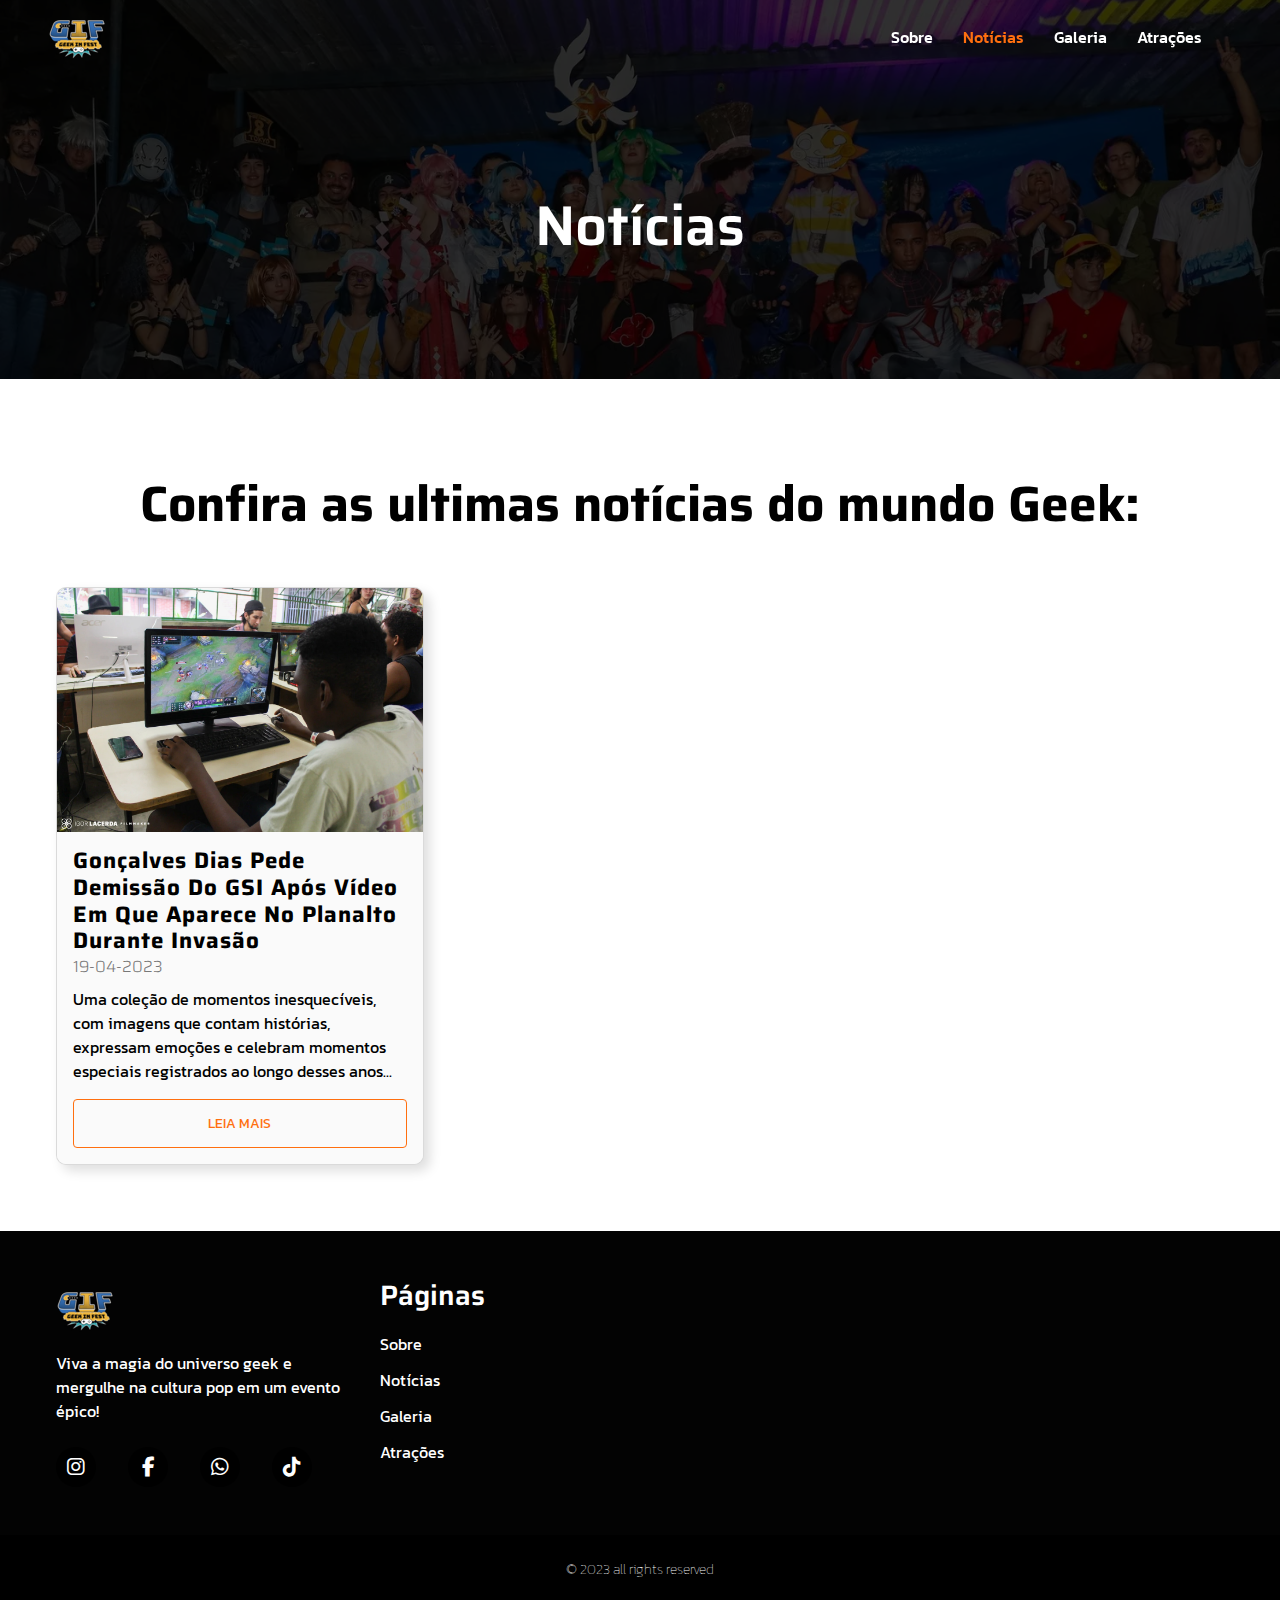
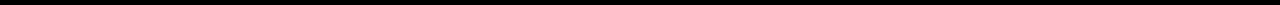
<file: noticia.html>
<!DOCTYPE html>
<html lang="en">

<head>
    <meta charset="utf-8">
    <title>Geek in Fest</title>
    <meta content="width=device-width, initial-scale=1.0" name="viewport">
    <meta content="" name="keywords">
    <meta content="" name="description">
    <link rel="icon" type="imagem/png" href="logo1.png" />

    <!-- Google Web Fonts -->
    <link rel="preconnect" href="https://fonts.googleapis.com">
    <link rel="preconnect" href="https://fonts.gstatic.com" crossorigin>
    <link href="https://fonts.googleapis.com/css2?family=Inter:wght@400;500;600&family=Saira:wght@500;600;700&display=swap" rel="stylesheet"> 

    <!-- Icon Font Stylesheet -->
    <link href="https://cdnjs.cloudflare.com/ajax/libs/font-awesome/5.10.0/css/all.min.css" rel="stylesheet">
    <link href="https://cdn.jsdelivr.net/npm/bootstrap-icons@1.4.1/font/bootstrap-icons.css" rel="stylesheet">

    <!-- Libraries Stylesheet -->
    <link href="lib/animate/animate.min.css" rel="stylesheet">
    <link href="lib/owlcarousel/assets/owl.carousel.min.css" rel="stylesheet">

    <!-- Customized Bootstrap Stylesheet -->
    <link href="css/bootstrap.min.css" rel="stylesheet">

    <!-- Template Stylesheet -->
    <link href="css/style.css" rel="stylesheet">
    <link rel="stylesheet" href="css\estiloatracoes.css">
    <link rel="stylesheet" href="css\estilonoticias.css">
    <link rel="stylesheet" href="https://cdnjs.cloudflare.com/ajax/libs/font-awesome/6.4.0/css/all.min.css">

</head>

<body>

        <!-- Navbar Start -->
        <div class="container-fluid fixed-top px-0">

            <nav class="navbar navbar-expand-lg navbar-dark py-lg-0 px-lg-5">
                <a href="index.html" class="navbar-brand ms-4 ms-lg-0">
                    <img src="logo1 (7).png" alt="">
                </a>
                <button type="button" class="navbar-toggler me-4" data-bs-toggle="collapse" data-bs-target="#navbarCollapse">
                    <span class="navbar-toggler-icon"></span>
                </button>
                <div class="collapse navbar-collapse" id="navbarCollapse">
                    <div class="navbar-nav ms-auto p-4 p-lg-0">
                        <a href="sobre.html" class="nav-item nav-link">Sobre</a>
                        <a href="noticia.html" class="nav-item nav-link active">Notícias</a>
                        <a href="galerias.html" class="nav-item nav-link">Galeria</a>
                        <a href="atracoes.html" class="nav-item nav-link">Atrações</a>
                    </div>

                </div>
            </nav>
        </div>
        <!-- Navbar End -->
        


    <!-- Page Header Start -->
    <div class="container-fluid page-header mb-5">
        <div class="container text-center">
            <h1 class="display-4 text-white animated slideInDown mb-4">Notícias</h1>
        </div>
    </div>
    <!-- Page Header End -->

    <div class="container-xxl py-5">
        <div class="container">
            <div class="text-center mx-auto wow" style="max-width: 1500px;">
                <h1 class="display-5 mb-5">Confira as ultimas notícias do mundo Geek:</h1>
            </div>
        </div>
    </div>
    <div class="main">
        <ul class="cards">
          <li class="cards_item">
            <div class="card">
              <div class="card_image"><img src="img\slide16.webp"></div>
              <div class="card_content">
                <h2 class="card_title">Gonçalves Dias pede demissão do GSI após vídeo em que aparece no Planalto durante invasão</h2>
                <h4 class="card_data">19-04-2023</h4>
                <p class="card_text">Uma coleção de momentos inesquecíveis, com imagens que contam histórias, expressam emoções e celebram momentos especiais registrados ao longo desses anos...</p>
                <a class="btn-galeria card_btn" href="noticia1.html">Leia Mais</a>
              </div>
            </div>
          </li>
          
        </ul>
      </div>
</main>

<footer>
    <div id="footer_content">
        <div id="footer_contacts">
            <h1><img src="logo1 (7).png" alt=""></h1>
            <p>Viva a magia do universo geek e mergulhe na cultura pop em um evento épico!</p>

            <div id="footer_social_media">
                <a href="https://www.instagram.com/geekinfest/" class="footer-link" id="instagram">
                    <i class="fa-brands fa-instagram"></i>
                </a>

                <a href="https://www.facebook.com/GeekInFest" class="footer-link" id="facebook">
                    <i class="fa-brands fa-facebook-f"></i>
                </a>

                <a href="https://chat.whatsapp.com/FnSOpzWOkKL20iwbH51X1S" class="footer-link" id="whatsapp">
                    <i class="fa-brands fa-whatsapp"></i>
                </a>

                <a href="https://www.tiktok.com/@geekinfest" class="footer-link" id="tiktok">
                    <i class="fa-brands fa-tiktok"></i>
                </a>
            </div>
        </div>
        
        <ul class="footer-list">
            <li>
                <h3 class="footer_title">Páginas</h3>
            </li>
            <li>
                <a href="sobre.html" class="footer-link">Sobre</a>   
            </li>
            <li>
                <a href="noticia.html" class="footer-link">Notícias</a>
            </li>
            <li>
                <a href="galerias.html" class="footer-link"">Galeria</a>
            </li>
            <li>
                <a href="atracoes.html" class="footer-link"">Atrações</a>
            </li>
        </ul>
    </div>
    <div id="footer_copyright">
        &#169
        2023 all rights reserved
    </div>
</footer>

    <!-- JavaScript Libraries -->
    <script src="https://code.jquery.com/jquery-3.4.1.min.js"></script>
    <script src="https://cdn.jsdelivr.net/npm/bootstrap@5.0.0/dist/js/bootstrap.bundle.min.js"></script>
    <script src="lib/wow/wow.min.js"></script>
    <script src="lib/easing/easing.min.js"></script>
    <script src="lib/waypoints/waypoints.min.js"></script>
    <script src="lib/owlcarousel/owl.carousel.min.js"></script>
    <script src="lib/parallax/parallax.min.js"></script>

    <!-- Template Javascript -->
    <script src="js/main.js"></script>
</body>

</html>
</file>
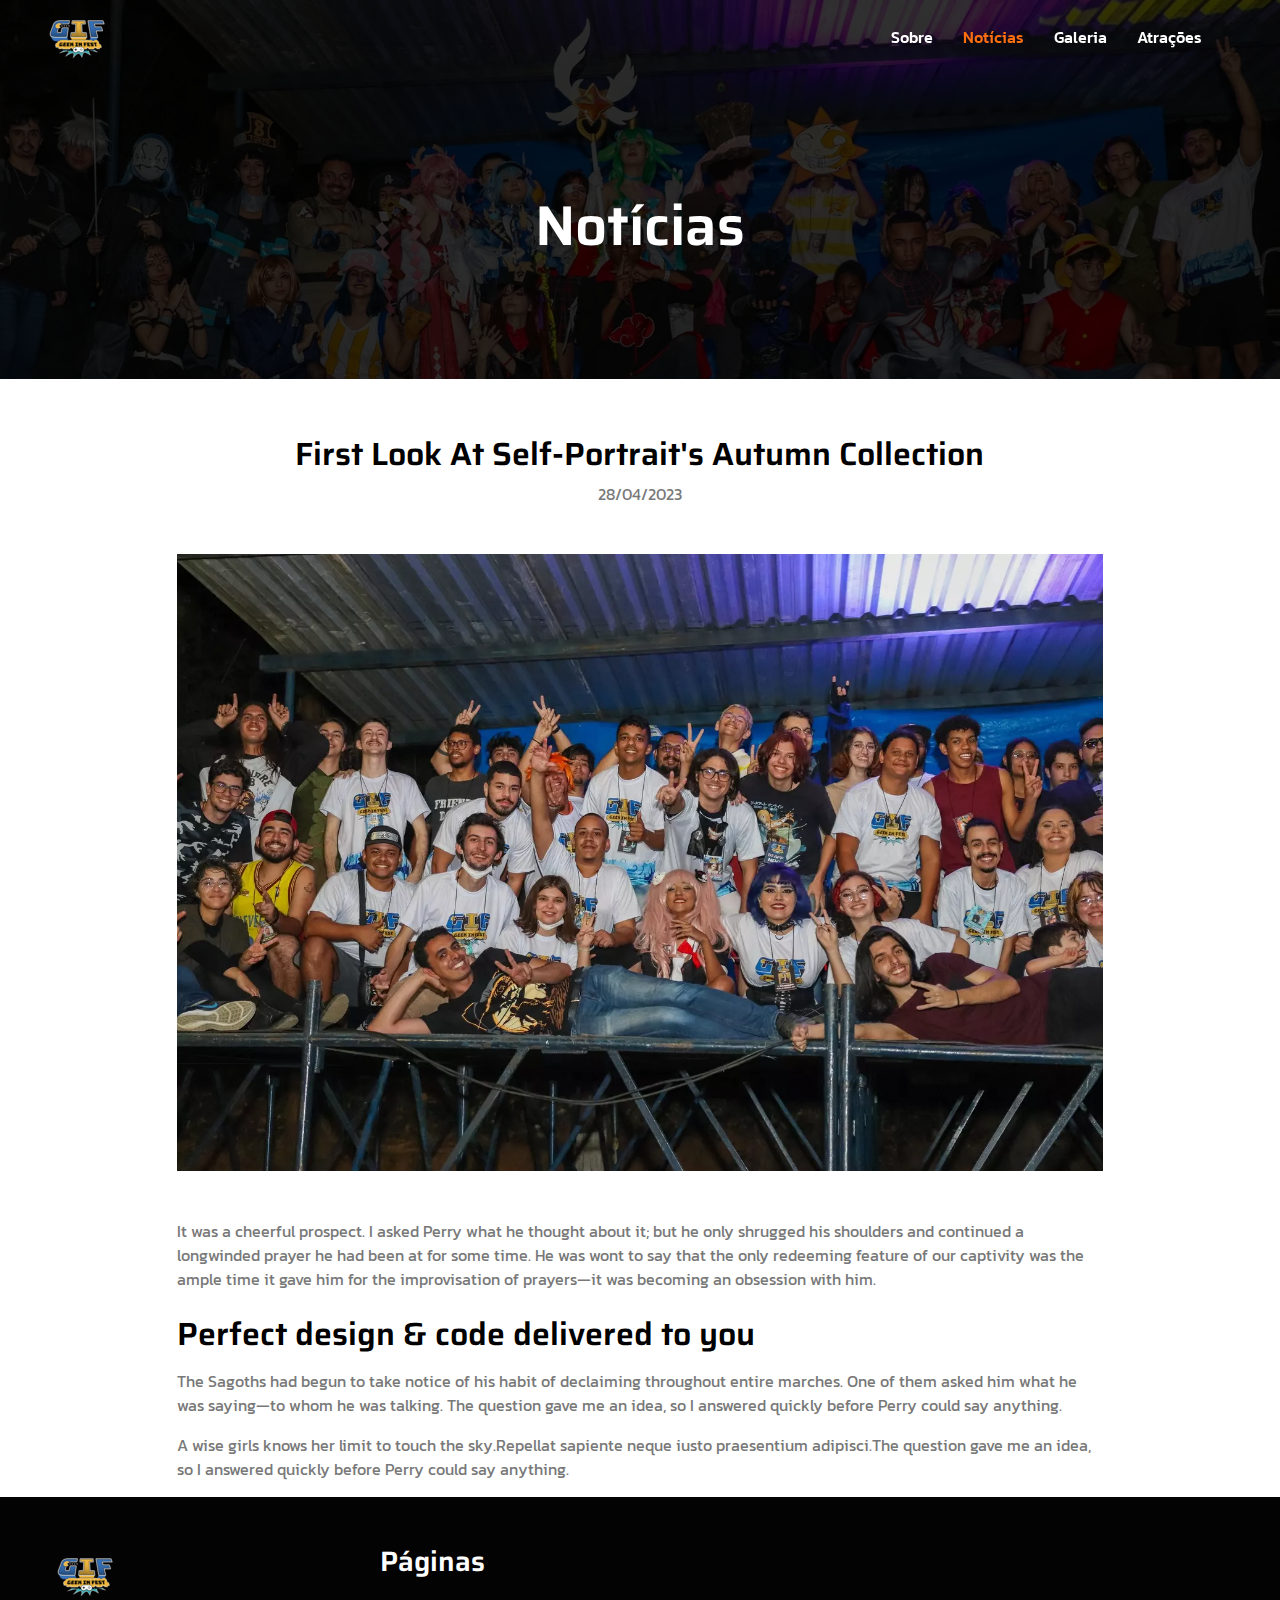
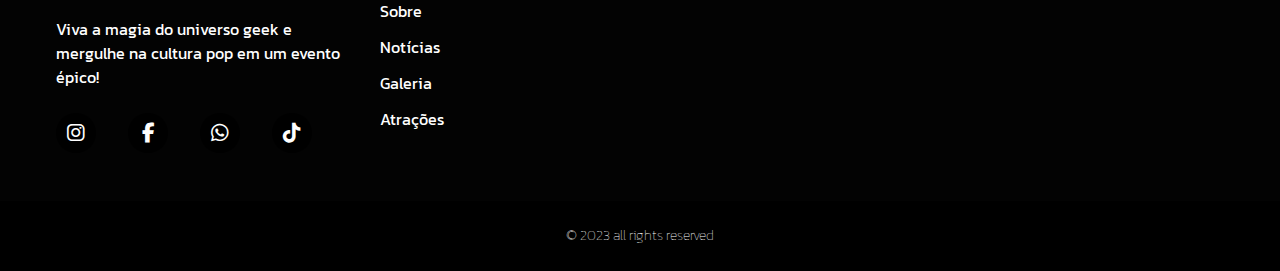
<file: noticia1.html>
<!DOCTYPE html>
<html lang="en">

<head>
    <meta charset="utf-8">
    <title>Geek in Fest</title>
    <meta content="width=device-width, initial-scale=1.0" name="viewport">
    <meta content="" name="keywords">
    <meta content="" name="description">
    <link rel="icon" type="imagem/png" href="logo1.png" />

    <!-- Google Web Fonts -->
    <link rel="preconnect" href="https://fonts.googleapis.com">
    <link rel="preconnect" href="https://fonts.gstatic.com" crossorigin>
    <link href="https://fonts.googleapis.com/css2?family=Inter:wght@400;500;600&family=Saira:wght@500;600;700&display=swap" rel="stylesheet"> 

    <!-- Icon Font Stylesheet -->
    <link href="https://cdnjs.cloudflare.com/ajax/libs/font-awesome/5.10.0/css/all.min.css" rel="stylesheet">
    <link href="https://cdn.jsdelivr.net/npm/bootstrap-icons@1.4.1/font/bootstrap-icons.css" rel="stylesheet">

    <!-- Libraries Stylesheet -->
    <link href="lib/animate/animate.min.css" rel="stylesheet">
    <link href="lib/owlcarousel/assets/owl.carousel.min.css" rel="stylesheet">

    <!-- Customized Bootstrap Stylesheet -->
    <link href="css/bootstrap.min.css" rel="stylesheet">

    <!-- Template Stylesheet -->
    <link href="css/style.css" rel="stylesheet">
    <link rel="stylesheet" href="css\estiloatracoes.css">
    <link rel="stylesheet" href="css\estilonoticias.css">
    <link rel="stylesheet" href="https://cdnjs.cloudflare.com/ajax/libs/font-awesome/6.4.0/css/all.min.css">

</head>

<body>

        <!-- Navbar Start -->
        <div class="container-fluid fixed-top px-0">

            <nav class="navbar navbar-expand-lg navbar-dark py-lg-0 px-lg-5">
                <a href="index.html" class="navbar-brand ms-4 ms-lg-0">
                    <img src="logo1 (7).png" alt="">
                </a>
                <button type="button" class="navbar-toggler me-4" data-bs-toggle="collapse" data-bs-target="#navbarCollapse">
                    <span class="navbar-toggler-icon"></span>
                </button>
                <div class="collapse navbar-collapse" id="navbarCollapse">
                    <div class="navbar-nav ms-auto p-4 p-lg-0">
                        <a href="sobre.html" class="nav-item nav-link">Sobre</a>
                        <a href="noticia.html" class="nav-item nav-link active">Notícias</a>
                        <a href="galerias.html" class="nav-item nav-link">Galeria</a>
                        <a href="atracoes.html" class="nav-item nav-link">Atrações</a>
                    </div>

                </div>
            </nav>
        </div>
        <!-- Navbar End -->
        


    <!-- Page Header Start -->
    <div class="container-fluid page-header mb-5">
        <div class="container text-center">
            <h1 class="display-4 text-white animated slideInDown mb-4">Notícias</h1>
        </div>
    </div>
    <!-- Page Header End -->

    <section class="single-block-wrapper section-padding">
        <div class="container">
            <div class="row justify-content-center">
                <div class="col-lg-10 col-md-10 col-sm-12 col-xs-12">
                    <div class="single-post">
                        <div class="post-header mb-5 text-center">
                            <h2 class="post-title mt-2">
                                First Look At Self-Portrait's Autumn Collection
                            </h2>

                            <div class="post-meta">
                                <span class="text-uppercase font-sm letter-spacing-1">28/04/2023</span>
                            </div>
                            <div class="post-featured-image mt-5">
                                <img src="img\88.webp" class="img-fluid w-100" alt="featured-image">
                            </div>
                        </div>
                        <div class="post-body">
                            <div class="entry-content">
                                <p> It was a cheerful prospect. I asked Perry what he thought about it; but he only
                                    shrugged his shoulders and continued a longwinded prayer he had been at for some
                                    time. He was wont to say that the only redeeming feature of our captivity was the
                                    ample time it gave him for the improvisation of prayers—it was becoming an obsession
                                    with him.</p>
                                <h2 class="mt-4 mb-3">Perfect design & code delivered to you</h2>
                                <p> The Sagoths had begun to take notice of his habit of declaiming throughout entire
                                    marches. One of them asked him what he was saying—to whom he was talking. The
                                    question gave me an idea, so I answered quickly before Perry could say anything.</p>
                                <blockquote>
                                    <i class="ti-quote-left mr-2"></i>A wise girls knows her limit to touch the
                                    sky.Repellat sapiente neque iusto praesentium adipisci.The question gave me an idea,
                                    so I answered quickly before Perry could say anything.<i
                                        class="ti-quote-right ml-2"></i>
                                </blockquote>
                            </div>
                        </div>
                    </div>
                </div>
            </div>
        </div>
    </section>
</main>

<footer>
    <div id="footer_content">
        <div id="footer_contacts">
            <h1><img src="logo1 (7).png" alt=""></h1>
            <p>Viva a magia do universo geek e mergulhe na cultura pop em um evento épico!</p>

            <div id="footer_social_media">
                <a href="https://www.instagram.com/geekinfest/" class="footer-link" id="instagram">
                    <i class="fa-brands fa-instagram"></i>
                </a>

                <a href="https://www.facebook.com/GeekInFest" class="footer-link" id="facebook">
                    <i class="fa-brands fa-facebook-f"></i>
                </a>

                <a href="https://chat.whatsapp.com/FnSOpzWOkKL20iwbH51X1S" class="footer-link" id="whatsapp">
                    <i class="fa-brands fa-whatsapp"></i>
                </a>

                <a href="https://www.tiktok.com/@geekinfest" class="footer-link" id="tiktok">
                    <i class="fa-brands fa-tiktok"></i>
                </a>
            </div>
        </div>
        
        <ul class="footer-list">
            <li>
                <h3 class="footer_title">Páginas</h3>
            </li>
            <li>
                <a href="sobre.html" class="footer-link">Sobre</a>   
            </li>
            <li>
                <a href="noticia.html" class="footer-link">Notícias</a>
            </li>
            <li>
                <a href="galerias.html" class="footer-link"">Galeria</a>
            </li>
            <li>
                <a href="atracoes.html" class="footer-link"">Atrações</a>
            </li>
        </ul>
    </div>
    <div id="footer_copyright">
        &#169
        2023 all rights reserved
    </div>
</footer>

    <!-- JavaScript Libraries -->
    <script src="https://code.jquery.com/jquery-3.4.1.min.js"></script>
    <script src="https://cdn.jsdelivr.net/npm/bootstrap@5.0.0/dist/js/bootstrap.bundle.min.js"></script>
    <script src="lib/wow/wow.min.js"></script>
    <script src="lib/easing/easing.min.js"></script>
    <script src="lib/waypoints/waypoints.min.js"></script>
    <script src="lib/owlcarousel/owl.carousel.min.js"></script>
    <script src="lib/parallax/parallax.min.js"></script>

    <!-- Template Javascript -->
    <script src="js/main.js"></script>
</body>

</html>
</file>
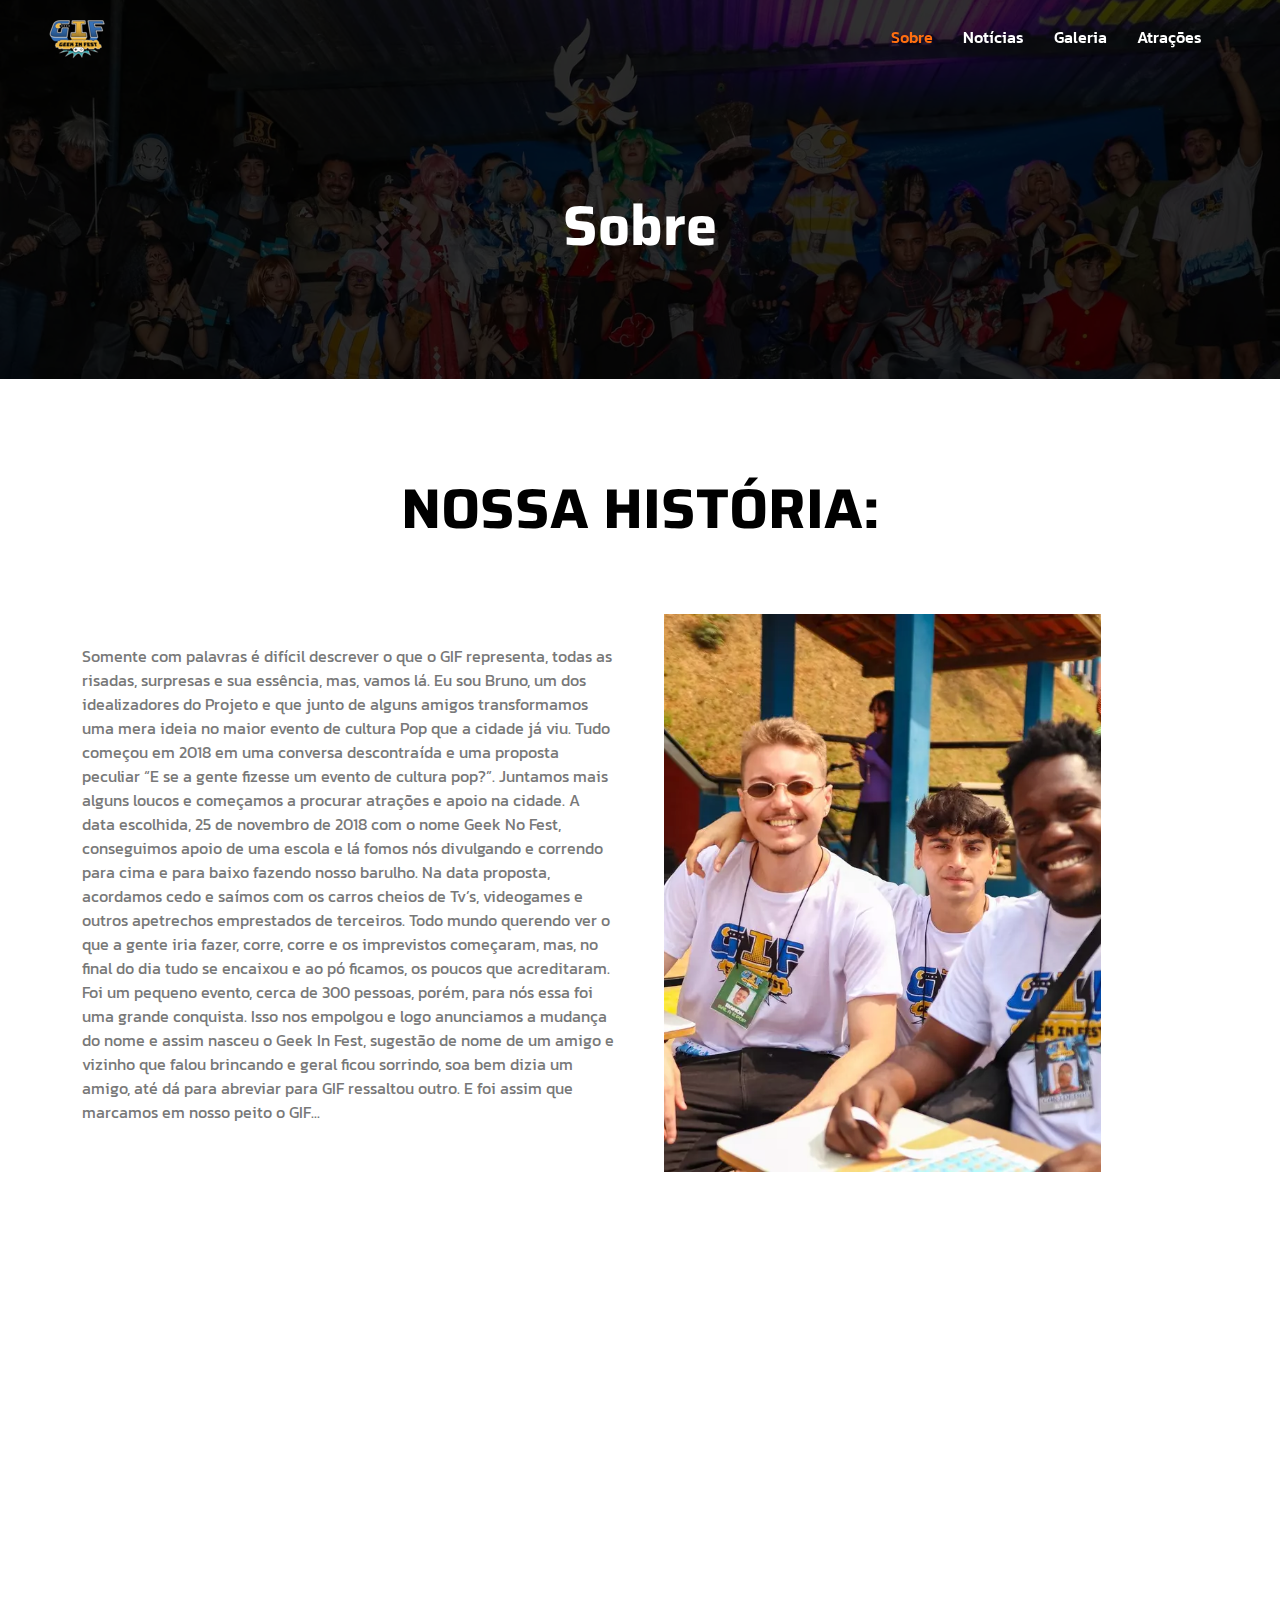
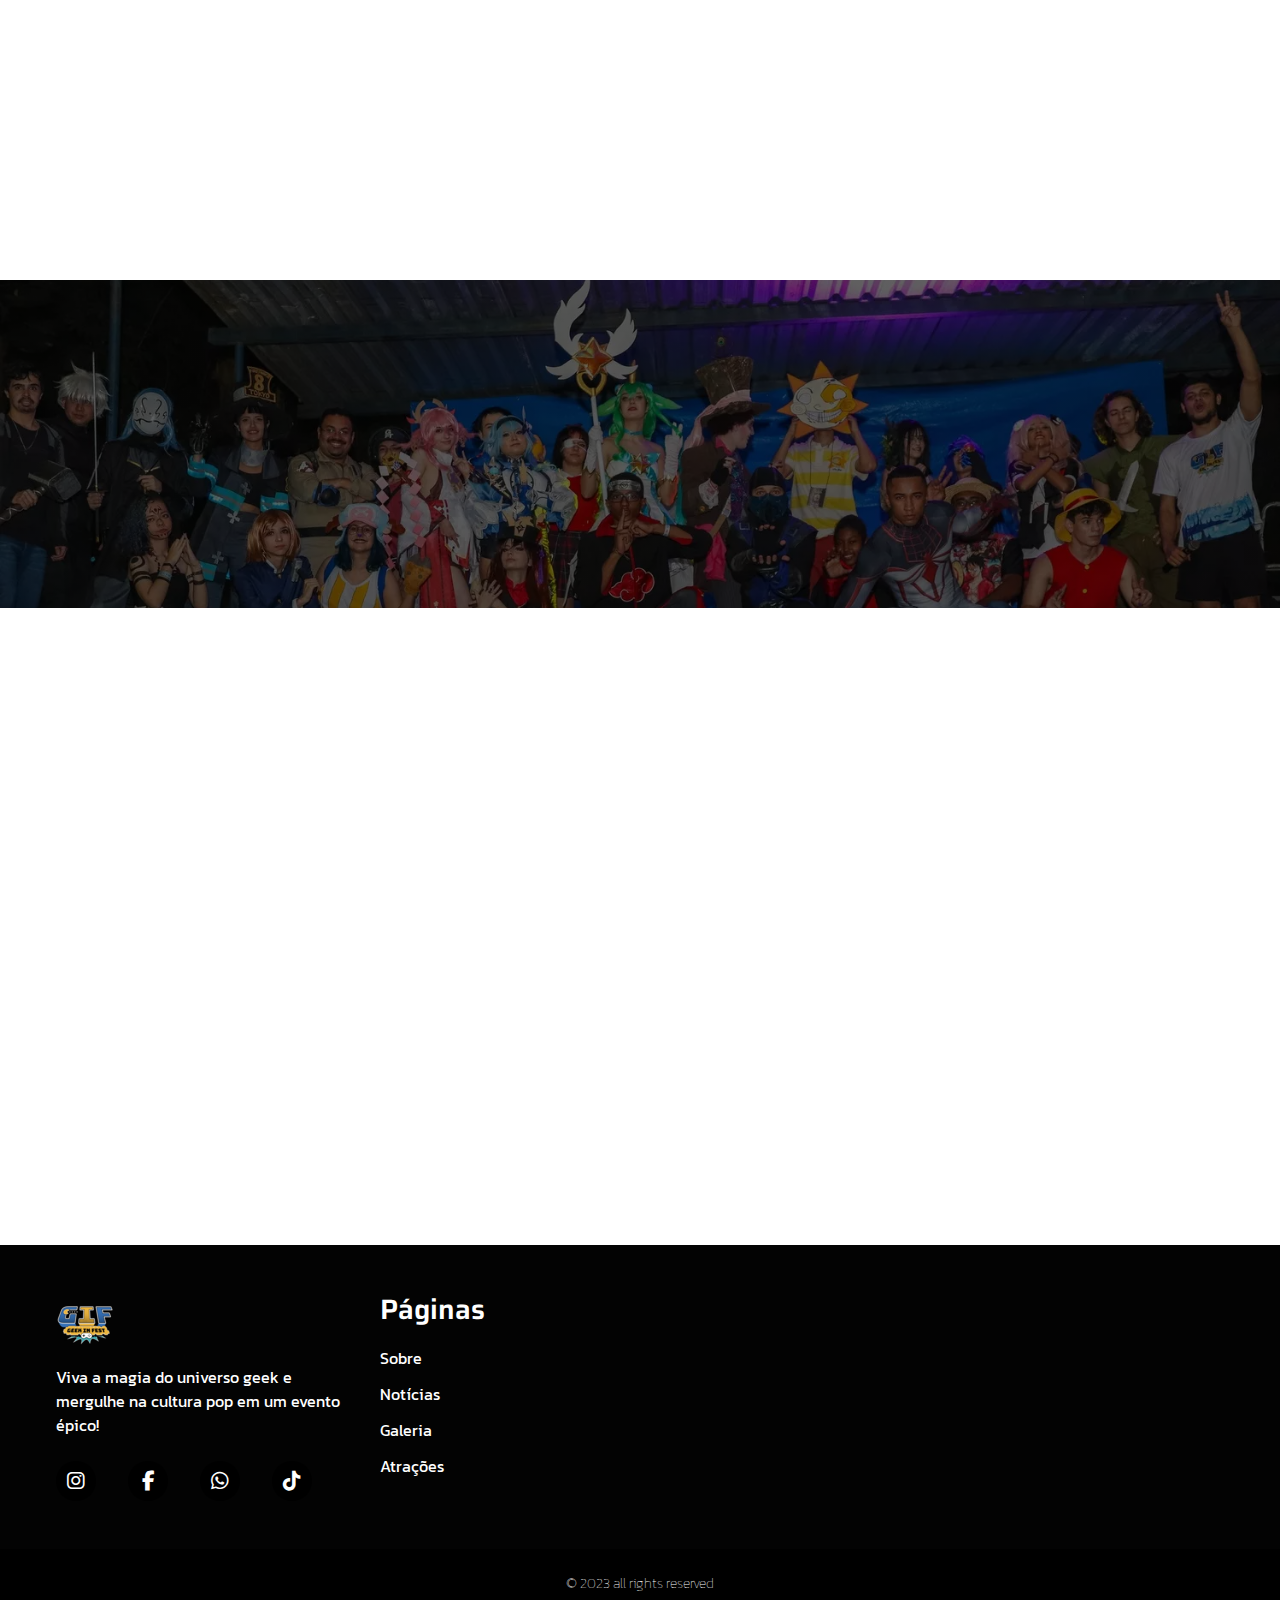
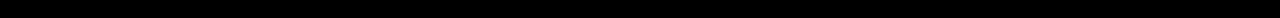
<file: sobre.html>
<!DOCTYPE html>
<html lang="en">

<head>
    <meta charset="utf-8">
    <title>Geek in Fest</title>
    <meta content="width=device-width, initial-scale=1.0" name="viewport">
    <meta content="" name="keywords">
    <meta content="" name="description">
    <link rel="icon" type="imagem/png" href="logo1.png" />

    <!-- Google Web Fonts -->
    <link rel="preconnect" href="https://fonts.googleapis.com">
    <link rel="preconnect" href="https://fonts.gstatic.com" crossorigin>
    <link href="https://fonts.googleapis.com/css2?family=Inter:wght@400;500;600&family=Saira:wght@500;600;700&display=swap" rel="stylesheet"> 

    <!-- Icon Font Stylesheet -->
    <link href="https://cdnjs.cloudflare.com/ajax/libs/font-awesome/5.10.0/css/all.min.css" rel="stylesheet">
    <link href="https://cdn.jsdelivr.net/npm/bootstrap-icons@1.4.1/font/bootstrap-icons.css" rel="stylesheet">

    <!-- Libraries Stylesheet -->
    <link href="lib/animate/animate.min.css" rel="stylesheet">
    <link href="lib/owlcarousel/assets/owl.carousel.min.css" rel="stylesheet">

    <!-- Customized Bootstrap Stylesheet -->
    <link href="css/bootstrap.min.css" rel="stylesheet">

    <!-- Template Stylesheet -->
    <link href="css/style.css" rel="stylesheet">
    <link rel="stylesheet" href="css\estilosobre.css">
    <link rel="stylesheet" href="https://cdnjs.cloudflare.com/ajax/libs/font-awesome/6.4.0/css/all.min.css">

</head>

<body>
        <!-- Navbar Start -->
        <div class="container-fluid fixed-top px-0">

            <nav class="navbar navbar-expand-lg navbar-dark py-lg-0 px-lg-5">
                <a href="index.html" class="navbar-brand ms-4 ms-lg-0">
                    <img src="logo1 (7).png" alt="">
                </a>
                <button type="button" class="navbar-toggler me-4" data-bs-toggle="collapse" data-bs-target="#navbarCollapse">
                    <span class="navbar-toggler-icon"></span>
                </button>
                <div class="collapse navbar-collapse" id="navbarCollapse">
                    <div class="navbar-nav ms-auto p-4 p-lg-0">
                        <a href="sobre.html" class="nav-item nav-link active">Sobre</a>
                        <a href="noticia.html" class="nav-item nav-link">Notícias</a>
                        <a href="galerias.html" class="nav-item nav-link">Galeria</a>
                        <a href="atracoes.html" class="nav-item nav-link">Atrações</a>
                    </div>
                </div>
            </nav>
        </div>
        <!-- Navbar End -->


    <!-- Page Header Start -->
    <div class="container-fluid page-header mb-5 wow">
        <div class="container text-center">
            <h1 class="display-4 text-white animated slideInDown mb-4">Sobre</h1>
        </div>
    </div>
    <!-- Page Header End -->
    <div class="container-fluid pt-5">
      <div class="container">
        <div class="section-title position-relative text-center mx-auto mb-5 pb-3" style="max-width: 600px;">
            <h1 class="display-4 text-uppercase">Nossa história:</h1>
        </div>
          <div class="row gx-5 textseg wow fadeIn" data-wow-delay="0.1s">
            <div class="col-lg-6 pb-5 textohis">
                <p class="mb-5">Somente com palavras é difícil descrever o que o GIF representa, todas as risadas, surpresas e sua essência, mas, vamos lá. Eu sou Bruno, um dos idealizadores do Projeto e que junto de alguns amigos transformamos uma mera ideia no maior evento de cultura Pop que a cidade já viu. Tudo começou em 2018 em uma conversa descontraída e uma proposta peculiar “E se a gente fizesse um evento de cultura pop?”. Juntamos mais alguns loucos e começamos a procurar atrações e apoio na cidade. A data escolhida, 25 de novembro de 2018 com o nome Geek No Fest, conseguimos apoio de uma escola e lá fomos nós divulgando e correndo para cima e para baixo fazendo nosso barulho.
                    Na data proposta, acordamos cedo e saímos com os carros cheios de Tv’s, videogames e outros apetrechos emprestados de terceiros. Todo mundo querendo ver o que a gente iria fazer, corre, corre e os imprevistos começaram, mas, no final do dia tudo se encaixou e ao pó ficamos, os poucos que acreditaram. Foi um pequeno evento, cerca de 300 pessoas, porém, para nós essa foi uma grande conquista. Isso nos empolgou e logo anunciamos a mudança do nome e assim nasceu o Geek In Fest, sugestão de nome de um amigo e vizinho que falou brincando e geral ficou sorrindo, soa bem dizia um amigo, até dá para abreviar para GIF ressaltou outro.
                    E foi assim que marcamos em nosso peito o GIF...
                    </p>
                <div class="row g-5">
                </div>
            </div>
            <div class="col-lg-5 mb-5 mb-lg-0 text" style="min-height: 400px;">
                <div class="position-relative h-100">
                    <img class="position-absolute w-100 h-100" src="img\IMG_0499.webp" style="object-fit: cover;">
                </div>
            </div>
        </div>
        <div class="row gx-5 textseg wow fadeIn" data-wow-delay="0.1s">
            <div class="col-lg-5 mb-5 mb-lg-0" style="min-height: 400px;">
                <div class="position-relative h-100">
                    <img class="position-absolute w-100 h-100" src="img\IMG_0499.webp" style="object-fit: cover;">
                </div>
            </div>
            <div class="col-lg-6 pb-5 textohis">
                <p class="mb-5">2019 começo de ano conturbado, foi complicado conseguir apoio, mas fizemos um esforça maior e valeu a pena cada noite sem dormir. Desta vez a data escolhida foi 27 de outubro, um único dia para entrar para história e assim se fez, terminando o dia já dava para perceber que um negócio ali surgia.
                    Colocamos cerca de 500 pessoas no evento, gente de todos os cantos da cidade, vários universos se chocando ao mesmo tempo
                    Então, veio a pandemia, isolamento social e muita tristeza por conta da Covid-19, era o primeiro Hiato de nossa história
                    Em 2022 as coisas começaram a melhorar, grande parte da população já vacinada e as coisas voltando a serem flexibilizadas, então ressurge o GIF com mais vontade e lá íamos nós novamente com todo o gás. Dessa vez conseguimos bastante apoiadores, mas o primeiro a abraçar e proporcionar visibilidade a ele foi a Fic Unis Cataguases que acreditaram e trouxeram ainda mais animo a toda equipe que levou o evento a outro nível, durante o evento de 2022 colocamos cerca de 750 pessoas nas dependências da instituição e apesar de parecer pouco, se comparado a outros eventos enormes, nós em 2 anos dobramos o público do GIF e para nós isso é super gratificante.
                    Erramos e acertamos muito durante esse tempo...
                    E com um novo ano vem uma nova oportunidade e estamos trabalhando a todo vapor para que o evento de 2023 seja a melhor edição até hoje.
                    Maior, melhor, com mais pessoas e atrações!
                    E se você não quer ficar fora dessa então #VemProGif que esse ano é nosso e Vamos quebrar tudo! No bom Sentido!
                    </p>
                <div class="row g-5">
                </div>
            </div>
        </div>
      </div>
  </div>
    <div class="container-fluid facts my-5 py-5" data-parallax="scroll" data-image-src="img\banner.webp">
      <div class="container py-5">
          <div class="row g-5">
              <div class="col-sm-6 col-lg-3 text-center wow fadeIn" data-wow-delay="0.1s">
                <span class="fs-5 fw-semi-bold text-light">Primeiro Evento</span>
                  <h1 class="display-4 text-white" data-toggle="counter-up">+250</h1>
                  <span class="fs-5 fw-semi-bold text-light">Participantes no Evento</span>
              </div>
              <div class="col-sm-6 col-lg-3 text-center wow fadeIn" data-wow-delay="0.3s">
                <span class="fs-5 fw-semi-bold text-light">Segundo Evento</span>
                  <h1 class="display-4 text-white" data-toggle="counter-up">+400</h1>
                  <span class="fs-5 fw-semi-bold text-light">Participantes no Evento</span>
              </div>
              <div class="col-sm-6 col-lg-3 text-center wow fadeIn" data-wow-delay="0.5s">
                <span class="fs-5 fw-semi-bold text-light">Terceiro Evento</span>
                  <h1 class="display-4 text-white" data-toggle="counter-up">+800</h1>
                  <span class="fs-5 fw-semi-bold text-light">Participantes no Evento</span>
              </div>
              <div class="col-sm-6 col-lg-3 text-center wow fadeIn" data-wow-delay="0.7s">
                <span class="fs-5 fw-semi-bold text-light">Instagram</span>
                  <h1 class="display-4 text-white" data-toggle="counter-up">+1500</h1>
                  <span class="fs-5 fw-semi-bold text-light">Seguidores</span>
              </div>
          </div>
      </div>
  </div>

<div class="container-xxl px-0 wow fadeIn" style="margin-bottom: -6px;">
    <div class="section-title position-relative text-center mx-auto mb-5 pb-3" style="max-width: 600px;">
        <h1 class="display-4 text-uppercase">Local do evento:</h1>
    </div>
    
    <iframe class="w-100" style="height: 450px;"
        src="https://www.google.com/maps/embed?pb=!1m18!1m12!1m3!1d3715.3390033104147!2d-42.70153708506151!3d-21.376552485811008!2m3!1f0!2f0!3f0!3m2!1i1024!2i768!4f13.1!3m3!1m2!1s0xa2d0a2a81ba515%3A0x9372306dd41ba616!2sFaculdades%20Integradas%20de%20Cataguases!5e0!3m2!1spt-BR!2sbr!4v1666910183729!5m2!1spt-BR!2sbr"
        frameborder="0" allowfullscreen="" aria-hidden="false" tabindex="0"></iframe>
</div>

</main>

<footer>
    <div id="footer_content">
        <div id="footer_contacts">
            <h1><img src="logo1 (7).png" alt=""></h1>
            <p>Viva a magia do universo geek e mergulhe na cultura pop em um evento épico!</p>

            <div id="footer_social_media">
                <a href="https://www.instagram.com/geekinfest/" class="footer-link" id="instagram">
                    <i class="fa-brands fa-instagram"></i>
                </a>

                <a href="https://www.facebook.com/GeekInFest" class="footer-link" id="facebook">
                    <i class="fa-brands fa-facebook-f"></i>
                </a>

                <a href="https://chat.whatsapp.com/FnSOpzWOkKL20iwbH51X1S" class="footer-link" id="whatsapp">
                    <i class="fa-brands fa-whatsapp"></i>
                </a>

                <a href="https://www.tiktok.com/@geekinfest" class="footer-link" id="tiktok">
                    <i class="fa-brands fa-tiktok"></i>
                </a>
            </div>
        </div>
        
        <ul class="footer-list">
            <li>
                <h3 class="footer_title">Páginas</h3>
            </li>
            <li>
                <a href="sobre.html" class="footer-link">Sobre</a>   
            </li>
            <li>
                <a href="noticia.html" class="footer-link">Notícias</a>
            </li>
            <li>
                <a href="galerias.html" class="footer-link"">Galeria</a>
            </li>
            <li>
                <a href="atracoes.html" class="footer-link"">Atrações</a>
            </li>
        </ul>
    </div>
    <div id="footer_copyright">
        &#169
        2023 all rights reserved
    </div>
</footer>
    <!-- JavaScript Libraries -->
    <script src="https://code.jquery.com/jquery-3.4.1.min.js"></script>
    <script src="https://cdn.jsdelivr.net/npm/bootstrap@5.0.0/dist/js/bootstrap.bundle.min.js"></script>
    <script src="lib/wow/wow.min.js"></script>
    <script src="lib/easing/easing.min.js"></script>
    <script src="lib/waypoints/waypoints.min.js"></script>
    <script src="lib/owlcarousel/owl.carousel.min.js"></script>
    <script src="lib/parallax/parallax.min.js"></script>

    <!-- Template Javascript -->
    <script src="js/main.js"></script>

    <!-- teste -->

    
</body>

</html>
</file>
<file: css/style.css>
@import url('https://fonts.googleapis.com/css2?family=Kanit:wght@100;300;400&display=swap');

body{
    font-family: 'Kanit', sans-serif;
}
:root {
    --primary: #FF6F0F;
    --secondary: #FFF0E6;
    --light: #F8F8F9;
    --dark: #000;
}

.back-to-top {
    position: fixed;
    display: none;
    right: 30px;
    bottom: 30px;
    z-index: 99;
}


/*** Spinner ***/
#spinner {
    opacity: 0;
    visibility: hidden;
    transition: opacity .5s ease-out, visibility 0s linear .5s;
    z-index: 99999;
}

#spinner.show {
    transition: opacity .5s ease-out, visibility 0s linear 0s;
    visibility: visible;
    opacity: 1;
}


/*** Button ***/
.btn {
    font-weight: 500;
    transition: .5s;
}

.btn.btn-primary,
.btn.btn-outline-primary:hover {
    color: #FFFFFF;
}

.btn.btn-primary:hover {
    color: var(--primary);
    background: transparent;
}

.btn-square {
    width: 38px;
    height: 38px;
}

.btn-sm-square {
    width: 32px;
    height: 32px;
}

.btn-lg-square {
    width: 48px;
    height: 48px;
}

.btn-square,
.btn-sm-square,
.btn-lg-square {
    padding: 0;
    display: flex;
    align-items: center;
    justify-content: center;
    font-weight: normal;
}


/*** Navbar ***/
.fixed-top {
    transition: .5s;
}

.top-bar {
    height: 45px;
    border-bottom: 1px solid rgba(255, 255, 255, .07);
}

.navbar .navbar-nav .nav-link {
    margin-right: 30px;
    padding: 25px 0;
    color: #FFFFFF;
    font-weight: 500;
    outline: none;
}

.navbar .navbar-nav .nav-link:hover,
.navbar .navbar-nav .nav-link.active {
    color: var(--primary);
}

@media (max-width: 991.98px) {
    .navbar .navbar-nav {
        margin-top: 10px;
        border-top: 1px solid rgba(0, 0, 0, .07);
        background: var(--dark);
    }

    .navbar .navbar-nav .nav-link {
        padding: 10px 0;
    }
}

@media (min-width: 992px) {
    .navbar .nav-item .dropdown-menu {
        display: block;
        visibility: hidden;
        top: 100%;
        transform: rotateX(-75deg);
        transform-origin: 0% 0%;
        transition: .5s;
        opacity: 0;
    }

    .navbar .nav-item:hover .dropdown-menu {
        transform: rotateX(0deg);
        visibility: visible;
        transition: .5s;
        opacity: 1;
    }
}


/*** Header ***/
.carousel-caption {
    top: 0;
    left: 0;
    right: 0;
    bottom: 0;
    display: flex;
    align-items: center;
    justify-content: center;
    text-align: center;
    background: rgba(0, 0, 0, 0.8);
    z-index: 1;
}

.carousel-control-prev,
.carousel-control-next {
    width: 15%;
}

.carousel-control-prev-icon,
.carousel-control-next-icon {
    width: 3rem;
    height: 3rem;
    background-color: black;
    border: 12px solid black;
    border-radius: 3rem;
}

@media (max-width: 768px) {
    #header-carousel .carousel-item {
        position: relative;
        min-height: 450px;
    }
    
    #header-carousel .carousel-item img {
        position: absolute;
        width: 100%;
        height: 100%;
        object-fit: cover;
    }
}

.page-header {
    padding-top: 12rem;
    padding-bottom: 6rem;
    background: linear-gradient(rgba(0, 0, 0, 0.8), rgba(0, 0, 0, 0.8)), url(/img/banner.webp) center center no-repeat;
    background-size: cover;
}

.page-header .breadcrumb-item+.breadcrumb-item::before {
    color: #ffffff;
}

/* ESTILO SOBRE */
  


/* ESTILO SOBRE */

/* ESTILO GALERIA */
* {
    box-sizing: border-box;
}

.gallery-container {
    display: flex;
    flex-wrap: wrap;
    justify-content: space-between;
    background-color: #fff;
    box-shadow: 0 0 3px 0 rgba(0, 0, 0, 0.3);
    width: 80%;
    margin: 0 auto 50px;
    padding: 10px;
}
.gallery-item {
    flex-basis: 32.7%;
    margin-bottom: 6px;
    opacity: 0.85;
    cursor: pointer;
}
.gallery-item:hover {
    opacity: 1;
}
.gallery-item img {
    width: 100%;
    height: 100%;
    object-fit: cover;
}
.gallery-content {
    font-size: 0.8em;
}

.lightbox {
    position: fixed;
    display: none;
    background-color: rgba(0, 0, 0, 0.8);
    width: 100%;
    height: 100%;
    overflow: auto;
    top: 0;
    left: 0;
}
.lightbox-content {
    position: relative;
    width: 70%;
    height: 70%;
    margin: 5% auto;
}
.lightbox-content img {
    border-radius: 7px;
    box-shadow: 0 0 3px 0 rgba(225, 225, 225, 0.25);
    width: 100%;
    height: 100%;
    object-fit: cover;
}
.lightbox-prev,
.lightbox-next {
    position: absolute;
    background-color: rgba(0, 0, 0, 0.8);
    color: #fff;
    padding: 7px;
    top: 45%;
    cursor: pointer;
}
.lightbox-prev {
    left: 0;
}
.lightbox-next {
    right: 0;
}
.lightbox-prev:hover,
.lightbox-next:hover {
    opacity: 0.8;
}

@media (max-width: 767px) {
    .gallery-container {
        width: 100%;
    }
    .gallery-item {
        flex-basis: 49.8%;
        margin-bottom: 3px;
    }
    .lightbox-content {
        width: 80%;
        height: 60%;
        margin: 15% auto;
    }
}
@media (max-width: 480px) {
    .gallery-item {
        flex-basis: 100%;
        margin-bottom: 1px;
    }
    .lightbox-content {
        width: 90%;
        margin: 20% auto;
    }
}


/* estilop footer */
footer {
    width: 100%;
    color: white;
}

.footer-link {
    text-decoration: none;
}

.footer_title{
    color: white;
}

#footer_content {
    background-color: rgb(3, 3, 3);
    display: grid;
    grid-template-columns: repeat(4, 1fr);
    padding: 3rem 3.5rem;
}

#footer_contacts h1 {
    margin-bottom: 0.75rem;
}

#footer_social_media {
    display: flex;
    gap: 2rem;
    margin-top: 1.5rem;
} 

#footer_social_media .footer-link {
    display: flex;
    align-items: center;
    justify-content: center;
    height: 2.5rem;
    width: 2.5rem;
    color: white;
    border-radius: 50%;
    transition: all 0.4s;
}

#footer_social_media .footer-link i {
    font-size: 1.25rem;    
}

#footer_social_media .footer-link:hover {
    opacity: 0.8;
}

#instagram {
    background-color: black;
}

#facebook {
    background-color: black;
}

#whatsapp {
    background-color: black;
}

#email {
    background-color: black;
}

#tiktok {
    background-color: black;
}

.footer-list {
    display: flex;
    flex-direction: column;
    gap: 0.75rem;
    list-style: none;
}

.footer-list .footer-link {
    color: white;
    transition: all 0.4s;
}

.footer-list .footer-link:hover {
    color: #FF6F0F;
}

#footer_subscribe {
    display: flex;
    flex-direction: column;
    gap: 1.5rem;
}

#input_group {
    display: flex;
    align-items: center;
    background-color: white;
    border-radius: 4px;
}

#input_group input {
    all: unset;
    padding: 0.75rem;
    width: 100%;
}

#footer_copyright {
    display: flex;
    justify-content: center;
    background-color: black;
    font-size: 0.9rem;
    padding: 1.5rem;
    font-weight: 100;
}

@media screen and (max-width: 768px) {
    #footer_content {
        grid-template-columns: repeat(2, 1fr);
        gap: 2rem;
    }
}

@media screen and (max-width: 426px) {
    #footer_content {
        grid-template-columns: repeat(1, 1fr);
        padding: 3rem 2rem;
    }
}

.centered-button {
    margin: 20px auto 0;
    font-weight: 500;
    color: #FF6F0F;
    padding: 0.8rem;
    font-size: 14px;
    text-transform: uppercase;
    border-radius: 4px;
    font-weight: 400;
    display: block;
    width: 30%;
    cursor: pointer;
    border: 1.5px solid rgba(255, 255, 255, 0.2);
    background: transparent;
    border-color: #FF6F0F;
}

.centered-button:hover{
    transition: .5s;
    color: #ffffff;
    background: #FF6F0F;
}

.textseg{
    margin-top: 30px;
}

.textohis{
    margin-top: 30px;
}
</file>
<file: css/estilogalerias.css>
*,
*::before,
*::after {
  box-sizing: border-box;
}

.main{
    max-width: 1200px;
    margin: 0 auto;
  }

img {
  height: auto;
  max-width: 100%;
  vertical-align: middle;
}

.btn-galeria {
  font-weight: 500;
  color: #FF6F0F;
  padding: 0.8rem;
  font-size: 14px;
  text-transform: uppercase;
  border-radius: 4px;
  font-weight: 400;
  display: block;
  width: 100%;
  cursor: pointer;
  border: 1.5px solid rgba(255, 255, 255, 0.2);
  background: transparent;
  border-color: #FF6F0F;
}

.btn-galeria:hover{
    transition: .5s;
    color: #ffffff;
    background: #FF6F0F;
  }

.cards {
  display: flex;
  flex-wrap: wrap;
  list-style: none;
  margin: -60px 0px 50px 0;
  padding: 0;
}

.cards_item {
  display: flex;
  padding: 1rem;
}

@media (min-width: 40rem) {
  .cards_item {
    width: 50%;
  }
}

@media (min-width: 56rem) {
  .cards_item {
    width: 33.3333%;
  }
}

.card {
  border-radius: 10px;
  background: #fafafa;
  box-shadow:  6px 6px 12px #dfdfdf,
               -6px -6px 12px #ffffff;
  display: flex;
  flex-direction: column;
  overflow: hidden;
  font-weight: 400;
  font-size: 13px;
  text-align: center;
}

.card_content {
  padding: 1rem;
  background: #fafafa;;
}

.card_title {
  color: #000000;
  font-size: 1.4rem;
  font-weight: 700;
  letter-spacing: 1px;
  text-transform: capitalize;
  margin: 0px;
}

.card_text {
  color: #000000;
  font-size: 1rem;
  line-height: 1.5;
  font-weight: 400;
  
}
</file>
